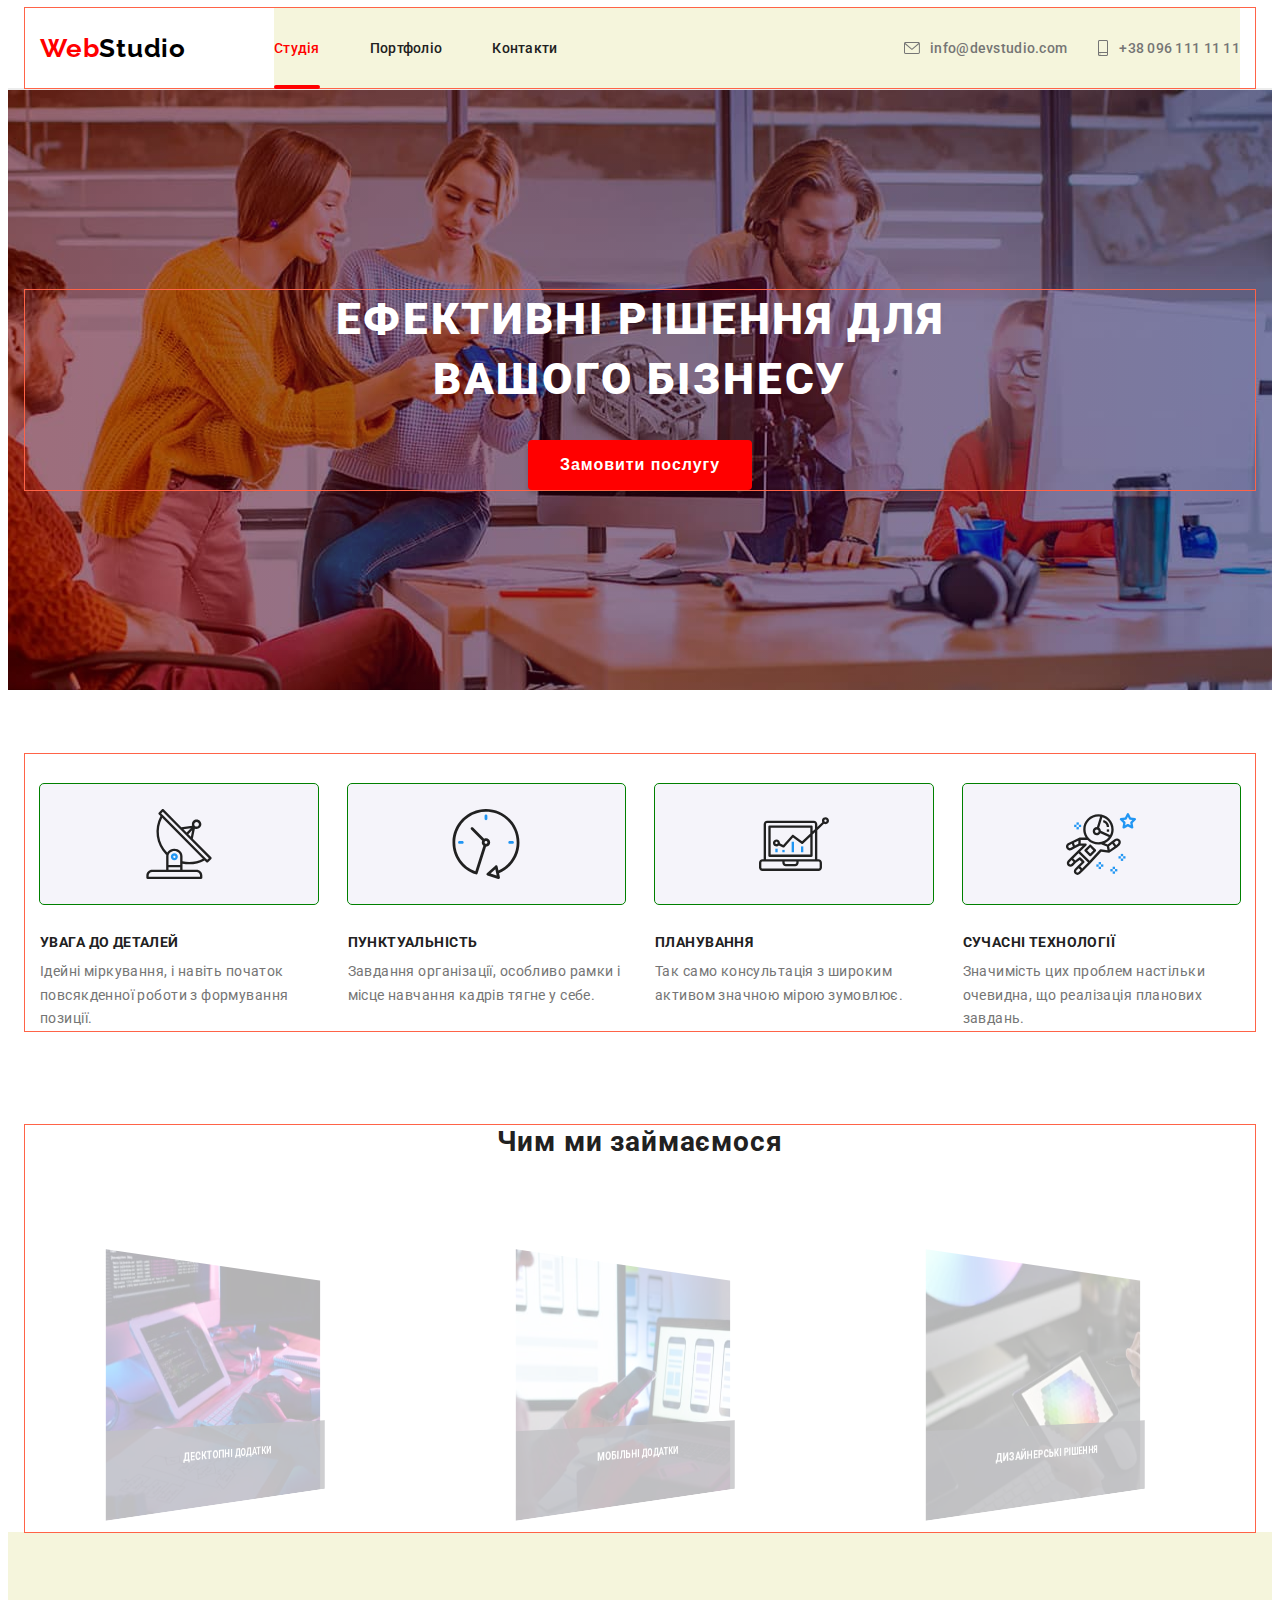
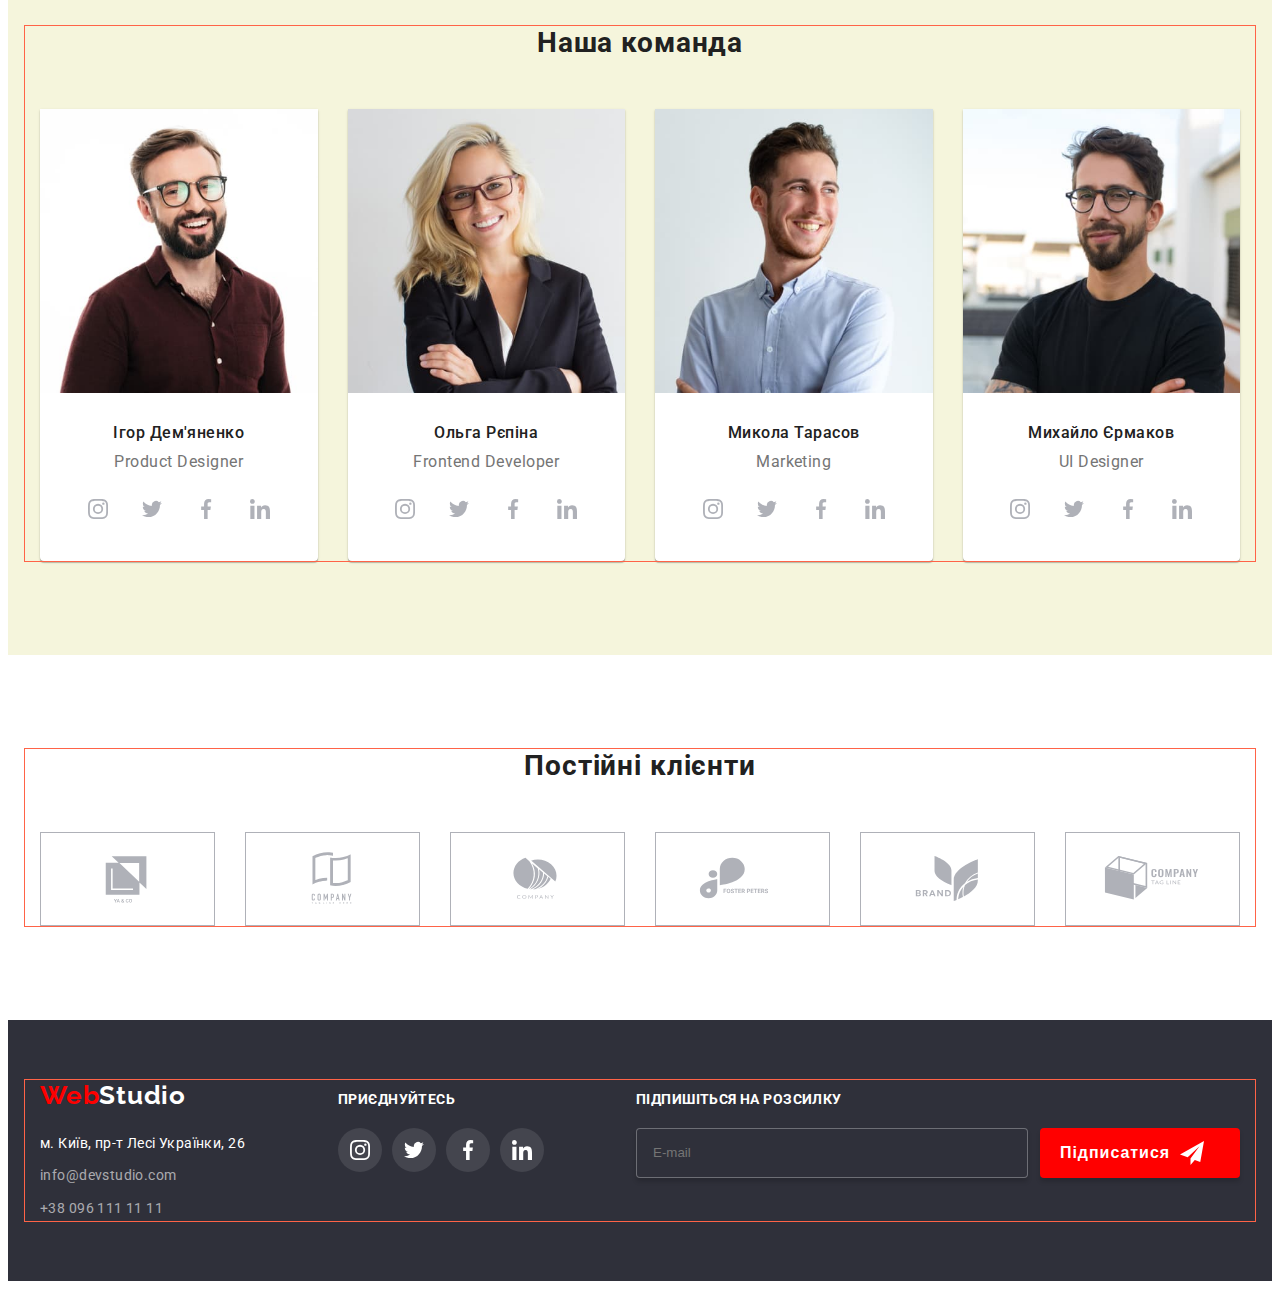
<file: index.html>
<!DOCTYPE html>
<html lang="en">
   <head>
      <meta charset="UTF-8" />
      <meta http-equiv="X-UA-Compatible" content="IE=edge" />

      <meta name="viewport" content="width=device-width, initial-scale=1.0" />

      <!-- <meta name="viewport" content="width=1600" /> -->

      <title>Studio-ADAPT-pict</title>

      <link rel="preconnect" href="https://fonts.googleapis.com" />
      <link rel="preconnect" href="https://fonts.gstatic.com" crossorigin />
      <link
         href="https://fonts.googleapis.com/css2?family=Raleway:wght@700&family=Roboto:wght@400;500;700;900&display=swap"
         rel="stylesheet"
      />

      <link
         rel="stylesheet"
         href="https://cdnjs.cloudflare.com/ajax/libs/modern-normalize/2.0.0/modern-normalize.min.css"
         integrity="sha512-4xo8blKMVCiXpTaLzQSLSw3KFOVPWhm/TRtuPVc4WG6kUgjH6J03IBuG7JZPkcWMxJ5huwaBpOpnwYElP/m6wg=="
         crossorigin="anonymous"
         referrerpolicy="no-referrer"
      />

      <link
         rel="stylesheet"
         href="https://cdnjs.cloudflare.com/ajax/libs/animate.css/4.1.1/animate.min.css"
      />

      <link rel="stylesheet" href="./css/main.min.css" />
   </head>
   <body>
      <!--==== HEADER ====-->
      <header class="header">
         <div class="header__wrapper container">
            <a class="logo header__logo" id="top" href="./index.html"
               >Web<span class="logo__part--dark">Studio</span>
            </a>

            <!-- === Кнопка мобильного меню -->
            <button
               class="menu-btn"
               aria-expanded="false"
               aria-controls="menu-container"
               data-menu-button
            >
               <svg width="40" height="40" aria-label="перемикач меню">
                  <use
                     class="icon-cross"
                     href="./images/mobile.svg#cross"
                  ></use>
                  <use class="icon-menu" href="./images/mobile.svg#menu"></use>
               </svg>
            </button>
            <!-- ===== -->
            <!-- === Мобильное меню === -->
            <div class="menu-container" id="menu-container" data-menu>
               <!--=== NAV =s==-->
               <nav class="main-nav">
                  <ul class="nav-list list">
                     <li class="nav-list__item">
                        <a class="nav-list__link current" href="./index.html"
                           >Студія</a
                        >
                     </li>
                     <li class="nav-list__item">
                        <a class="nav-list__link link" href="./portfolio.html"
                           >Портфоліо</a
                        >
                     </li>
                     <li class="nav-list__item">
                        <a class="nav-list__link link" href="#footer-contact"
                           >Контакти</a
                        >
                     </li>
                  </ul>
               </nav>
               <!-- nav-fin -->

               <!--== CONTACT ==-->
               <ul class="contact list">
                  <li class="contact__item">
                     <a class="contact__link" href="mailto:info@devstudio.com">
                        <svg class="contact__ico mail" width="16" height="12">
                           <use href="./images/symbol.svg#mail"></use>
                        </svg>
                        <span>info@devstudio.com</span>
                     </a>
                  </li>
                  <li class="contact__item">
                     <a
                        class="contact__link contact_tel"
                        href="tel:+380961111111"
                     >
                        <svg class="contact__ico phone" width="12" height="16">
                           <use href="./images/symbol.svg#phone"></use>
                        </svg>
                        <span> +38 096 111 11 11 </span>
                     </a>
                  </li>
               </ul>
               <!-- contact-fin -->
            </div>
         </div>
         <!-- ===== -->
      </header>
      <!-- header fin -->

      <!-- ===== MAIN ===== -->
      <main>
         <!-- ===== HERO ===== -->

         <section class="hero section">
            <div class="container">
               <h1 class="hero-title my-element">
                  Ефективні рішення для <br />
                  вашого бізнесу
               </h1>
               <button class="hero__btn btn" data-modal-open type="button">
                  Замовити послугу
               </button>
               <!--  -->
            </div>
         </section>

         <!--===== FEATURE- one =====-->
         <section class="feature section">
            <div class="container">
               <h2 class="featute-title title visually-hidden">Особливостi</h2>
               <ul class="feature__list feature-list">
                  <li class="feature__item">
                     <div class="feature__descr">
                        <h3 class="feature__subtitle title">
                           УВАГА ДО ДЕТАЛЕЙ
                        </h3>
                        <p class="feature__text">
                           Ідейні міркування, і навіть початок повсякденної
                           роботи з формування позиції.
                        </p>
                     </div>
                  </li>

                  <li class="feature__item">
                     <div class="feature__descr">
                        <h3 class="feature__subtitle title">ПУНКТУАЛЬНІСТЬ</h3>
                        <p class="feature__text">
                           Завдання організації, особливо рамки і місце навчання
                           кадрів тягне у себе.
                        </p>
                     </div>
                  </li>

                  <li class="feature__item">
                     <div class="feature__descr">
                        <h3 class="feature__subtitle title">ПЛАНУВАННЯ</h3>
                        <p class="feature__text">
                           Так само консультація з широким активом значною мірою
                           зумовлює.
                        </p>
                     </div>
                  </li>

                  <li class="feature__item">
                     <div class="feature__descr">
                        <h3 class="feature__subtitle title">
                           СУЧАСНІ ТЕХНОЛОГІЇ
                        </h3>
                        <p class="feature__text">
                           Значимість цих проблем настільки очевидна, що
                           реалізація планових завдань.
                        </p>
                     </div>
                  </li>
               </ul>
            </div>
         </section>
         <!-- feature-fin -->

         <!--===== WORKS =====-->
         <section class="works secti on no-padding">
            <div class="container">
               <h2 class="section-title title">Чим ми займаємося</h2>
               <ul class="works__list works-list list">
                  <li class="works-list__item">
                     <div class="works__thumb">
                        <picture></picture>
                        <img
                           src="./images/work01.jpg"
                           alt="людина набирає текст на клавіатурі"
                           width="370"
                           height="294"
                        />
                        <p class="works__txt">Десктопні додатки</p>
                     </div>
                  </li>

                  <li class="works-list__item">
                     <div class="works__thumb">
                        <img
                           src="./images/work02.jpg"
                           width="370"
                           height="294"
                           alt="людина зі смартфоном перед ноутбуком"
                        />
                        <p class="works__txt">Мобільні додатки</p>
                     </div>
                  </li>
                  <li class="works-list__item">
                     <div class="works__thumb">
                        <img
                           src="./images/work03.jpg"
                           alt="рука людини з колориметром для монітора"
                           width="370"
                           height="294"
                        />
                        <p class="works__txt">Дизайнерські рішення</p>
                     </div>
                  </li>
               </ul>
            </div>
         </section>
         <!-- works-fin -->

         <!--===== TEAM =====-->
         <section class="team section">
            <div class="container">
               <h2 class="section-title title">Наша команда</h2>
               <ul class="team__list team-list card-set">
                  <li class="team-list__item card-set__item">
                     <img
                        src="./images/members/memb1-mob.jpg"
                        width="450"
                        height="460"
                        alt="фото Ігор Дем'яненко"
                     />

                     <div class="team-list__dscr">
                        <h3 class="team-list__title title">Ігор Дем'яненко</h3>
                        <p class="team-list__txt" lang="en">Product Designer</p>

                        <div class="team-list__social-box">
                           <ul class="team-list__social social">
                              <li class="social__item">
                                 <a href="" class="social__link insta-link">
                                    <svg
                                       class="social__ico"
                                       width="20"
                                       height="20"
                                    >
                                       <use
                                          href="./images/symbol.svg#insta"
                                       ></use>
                                    </svg>
                                 </a>
                              </li>

                              <li class="social__item">
                                 <a href="" class="social__link twit-link link">
                                    <svg
                                       class="social__ico"
                                       width="20"
                                       height="20"
                                    >
                                       <use
                                          href="./images/symbol.svg#twitter"
                                       ></use>
                                    </svg>
                                 </a>
                              </li>

                              <li class="social__item">
                                 <a href="" class="social__link fb-link link">
                                    <svg
                                       class="social__ico"
                                       width="20"
                                       height="20"
                                    >
                                       <use
                                          href="./images/symbol.svg#facebook"
                                       ></use>
                                    </svg>
                                 </a>
                              </li>

                              <li class="social__item">
                                 <a href="" class="social__link in-link link">
                                    <svg
                                       class="social__ico"
                                       width="20"
                                       height="20"
                                    >
                                       <use
                                          href="./images/symbol.svg#linkedin"
                                       ></use>
                                    </svg>
                                 </a>
                              </li>
                           </ul>
                        </div>
                     </div>
                  </li>

                  <li class="team-list__item card-set__item">
                     <img
                        src="./images/members/memb2-mob.jpg"
                        width="450"
                        height="460"
                        alt="фото Ольга Рєпіна"
                     />
                     <div class="team-list__dscr">
                        <h3 class="team-list__title title">Ольга Рєпіна</h3>
                        <p class="team-list__txt" lang="en">
                           Frontend Developer
                        </p>

                        <div class="team-list__social-box">
                           <ul class="team-list__social social">
                              <li class="social__item">
                                 <a href="" class="social__link insta-link">
                                    <svg
                                       class="social__ico"
                                       width="20"
                                       height="20"
                                    >
                                       <use
                                          href="./images/symbol.svg#insta"
                                       ></use>
                                    </svg>
                                 </a>
                              </li>

                              <li class="social__item">
                                 <a href="" class="social__link twit-link link">
                                    <svg
                                       class="social__ico"
                                       width="20"
                                       height="20"
                                    >
                                       <use
                                          href="./images/symbol.svg#twitter"
                                       ></use>
                                    </svg>
                                 </a>
                              </li>

                              <li class="social__item">
                                 <a href="" class="social__link fb-link link">
                                    <svg
                                       class="social__ico"
                                       width="20"
                                       height="20"
                                    >
                                       <use
                                          href="./images/symbol.svg#facebook"
                                       ></use>
                                    </svg>
                                 </a>
                              </li>

                              <li class="social__item">
                                 <a href="" class="social__link in-link link">
                                    <svg
                                       class="social__ico"
                                       width="20"
                                       height="20"
                                    >
                                       <use
                                          href="./images/symbol.svg#linkedin"
                                       ></use>
                                    </svg>
                                 </a>
                              </li>
                           </ul>
                        </div>
                     </div>
                  </li>

                  <li class="team-list__item card-set__item">
                     <img
                        src="./images/members/memb3-mob.jpg"
                        width="450"
                        height="460"
                        alt="фото Микола Тарасов"
                     />

                     <div class="team-list__dscr">
                        <h3 class="team-list__title title">Микола Тарасов</h3>
                        <p class="team-list__txt" lang="en">Marketing</p>

                        <div class="team-list__social-box">
                           <ul class="team-list__social social">
                              <li class="social__item">
                                 <a href="" class="social__link insta-link">
                                    <svg
                                       class="social__ico"
                                       width="20"
                                       height="20"
                                    >
                                       <use
                                          href="./images/symbol.svg#insta"
                                       ></use>
                                    </svg>
                                 </a>
                              </li>

                              <li class="social__item">
                                 <a href="" class="social__link twit-link link">
                                    <svg
                                       class="social__ico"
                                       width="20"
                                       height="20"
                                    >
                                       <use
                                          href="./images/symbol.svg#twitter"
                                       ></use>
                                    </svg>
                                 </a>
                              </li>

                              <li class="social__item">
                                 <a href="" class="social__link fb-link link">
                                    <svg
                                       class="social__ico"
                                       width="20"
                                       height="20"
                                    >
                                       <use
                                          href="./images/symbol.svg#facebook"
                                       ></use>
                                    </svg>
                                 </a>
                              </li>

                              <li class="social__item">
                                 <a href="" class="social__link in-link link">
                                    <svg
                                       class="social__ico"
                                       width="20"
                                       height="20"
                                    >
                                       <use
                                          href="./images/symbol.svg#linkedin"
                                       ></use>
                                    </svg>
                                 </a>
                              </li>
                           </ul>
                        </div>
                     </div>
                  </li>

                  <li class="team-list__item card-set__item">
                     <img
                        srcset="
                           ./images/members/memb4-mob.jpg    1x,
                           ./images/members/memb4-mob@2x.jpg 2x
                        "
                        src="./images/members/memb4-mob.jpg"
                        width="450"
                        height="460"
                        alt="фото Михайло Єрмаков"
                     />

                     <div class="team-list__dscr">
                        <h3 class="team-list__title title">Михайло Єрмаков</h3>
                        <p class="team-list__txt" lang="en">UI Designer</p>

                        <div class="team-list__social-box">
                           <ul class="team-list__social social">
                              <li class="social__item">
                                 <a href="" class="social__link insta-link">
                                    <svg
                                       class="social__ico"
                                       width="20"
                                       height="20"
                                    >
                                       <use
                                          href="./images/symbol.svg#insta"
                                       ></use>
                                    </svg>
                                 </a>
                              </li>

                              <li class="social__item">
                                 <a href="" class="social__link twit-link link">
                                    <svg
                                       class="social__ico"
                                       width="20"
                                       height="20"
                                    >
                                       <use
                                          href="./images/symbol.svg#twitter"
                                       ></use>
                                    </svg>
                                 </a>
                              </li>

                              <li class="social__item">
                                 <a href="" class="social__link fb-link link">
                                    <svg
                                       class="social__ico"
                                       width="20"
                                       height="20"
                                    >
                                       <use
                                          href="./images/symbol.svg#facebook"
                                       ></use>
                                    </svg>
                                 </a>
                              </li>

                              <li class="social__item">
                                 <a href="" class="social__link in-link link">
                                    <svg
                                       class="social__ico"
                                       width="20"
                                       height="20"
                                    >
                                       <use
                                          href="./images/symbol.svg#linkedin"
                                       ></use>
                                    </svg>
                                 </a>
                              </li>
                           </ul>
                        </div>
                     </div>
                  </li>
               </ul>
            </div>
         </section>
         <!-- team-fin -->

         <!-- ===== CLIENTS ===== -->

         <section class="clients section">
            <div class="container">
               <h2 class="section-title title">Постійні клієнти</h2>
               <ul class="clients__list card-set client-list list">
                  <li class="clients__item card-set__item client-list__item">
                     <a class="clients-list__link clients__link" href="">
                        <svg class="clients__ico" width="106" height="60">
                           <use href="./images/symbol.svg#client-1"></use>
                        </svg>
                     </a>
                  </li>

                  <li class="clients__item card-set__item client-list__item">
                     <a class="clients-list__link clients__link" href="">
                        <svg class="clients__ico" width="106" height="60">
                           <use href="./images/symbol.svg#client-2"></use>
                        </svg>
                     </a>
                  </li>

                  <li class="clients__item card-set__item client-list__item">
                     <a class="clients-list__link clients__link" href="">
                        <svg class="clients__ico" width="106" height="60">
                           <use href="./images/symbol.svg#client-3"></use>
                        </svg>
                     </a>
                  </li>

                  <li class="clients__item card-set__item client-list__item">
                     <a class="clients-list__link clients__link" href="">
                        <svg class="clients__ico" width="106" height="60">
                           <use href="./images/symbol.svg#client-4"></use>
                        </svg>
                     </a>
                  </li>

                  <li class="clients__item card-set__item client-list__item">
                     <a class="clients-list__link clients__link" href="">
                        <svg class="clients__ico" width="106" height="60">
                           <use href="./images/symbol.svg#client-5"></use>
                        </svg>
                     </a>
                  </li>

                  <li class="clients__item card-set__item client-list__item">
                     <a class="clients-list__link clients__link" href="">
                        <svg class="clients__ico" width="106" height="60">
                           <use href="./images/symbol.svg#client-6"></use>
                        </svg>
                     </a>
                  </li>
               </ul>
            </div>
         </section>

         <!-- clients-fin -->
      </main>

      <!-- ======= FOOTER ======= -->
      <footer class="footer">
         <div class="container footer__container">
            <div class="footer__wrapper">
               <!--  -->
               <div class="footer-box footer__item">
                  <a class="logo footer__logo" href="#top">
                     Web<span class="logo__part--light">Studio</span>
                  </a>

                  <!-- === ADDRES-FOOTER === -->

                  <address class="footer__address address" id="footer-contact">
                     <ul class="address__list">
                        <li class="address__item">
                           <a
                              class="address__link map"
                              href="https://goo.gl/maps/ic5BbQwKgorMATyc7"
                              target="_blank"
                              rel="noopener noreferrer nofollow"
                           >
                              м. Київ, пр-т Лесі Українки, 26
                           </a>
                        </li>
                        <li class="address__item">
                           <a
                              class="address__link link"
                              href="mailto:info@devstudio.com"
                           >
                              info@devstudio.com
                           </a>
                        </li>
                        <li class="address__item">
                           <a
                              class="address__link link"
                              href="tel:+380961111111"
                           >
                              +38 096 111 11 11
                           </a>
                        </li>
                     </ul>
                  </address>

                  <!-- ===== FOOTER-SOCIAL ===== -->
               </div>
               <div class="footer-box-social footer__item">
                  <strong class="footer__title title">приєднуйтесь</strong>

                  <div class="footer__social-box">
                     <ul class="social social--dark">
                        <li class="social__item">
                           <a href="" class="social__link insta-link">
                              <svg class="social__ico" width="20" height="20">
                                 <use href="./images/symbol.svg#insta"></use>
                              </svg>
                           </a>
                        </li>

                        <li class="social__item">
                           <a href="" class="social__link twit-link link">
                              <svg class="social__ico" width="20" height="20">
                                 <use href="./images/symbol.svg#twitter"></use>
                              </svg>
                           </a>
                        </li>

                        <li class="social__item">
                           <a href="" class="social__link fb-link link">
                              <svg class="social__ico" width="20" height="20">
                                 <use href="./images/symbol.svg#facebook"></use>
                              </svg>
                           </a>
                        </li>

                        <li class="social__item">
                           <a href="" class="social__link in-link link">
                              <svg class="social__ico" width="20" height="20">
                                 <use href="./images/symbol.svg#linkedin"></use>
                              </svg>
                           </a>
                        </li>
                     </ul>
                  </div>
               </div>
            </div>
            <!-- ===== Subscribe ===== -->
            <div class="footer__subscribe subscribe footer__item">
               <strong class="footer__title title"
                  >Підпишіться на розсилку</strong
               >
               <form class="footer__form" action="#">
                  <input
                     class="subscribe__input"
                     type="email"
                     name="subscribe-mail"
                     placeholder="E-mail"
                  />
                  <button
                     class="subscribe__btn subscribe__item btn"
                     type="submit"
                  >
                     Підписатися
                     <svg class="subscribe__icon" width="24" height="24">
                        <use
                           href="./images/icons-sec-vsc.svg#footer-send"
                        ></use>
                     </svg>
                  </button>
               </form>
            </div>
         </div>
      </footer>

      <!-- ===== MODAL ===== -->

      <!-- <div class="backdrop" data-modal> -->
      <div class="backdrop is-hidden" data-modal>
         <div class="modal">
            <!-- FORM-TITLE -->
            <!-- ===== FORM-section ===== -->
            <form action="#" class="modal__form form" autocomplete="off">
               <b class="form__title title">
                  Залиште свої дані, ми вам передзвонимо
               </b>
               <!-- ==== NAME ===== -->
               <div class="form__field">
                  <label for="" class="form__label">
                     <input
                        class="form__input"
                        type="text"
                        name="name"
                        id="name"
                        placeholder=" "
                     />
                     <svg class="form__ico" width="18" height="18">
                        <use href="./images/symbol.svg#form-person"></use>
                     </svg>
                     <span class="field__ico ico-box"> </span>
                     <span class="field__name name">Ім'я</span></label
                  >
               </div>

               <!-- ==== tel ===== -->
               <div class="form__field">
                  <label for="" class="form__label">
                     <input
                        class="form__input"
                        type="tel"
                        name="tel"
                        placeholder=" "
                     />
                     <svg class="form__ico" width="18" height="18">
                        <use href="./images/symbol.svg#form-phone"></use>
                     </svg>
                     <span class="field__ico ico-box"> </span>
                     <span class="field__name">Телефон</span></label
                  >
               </div>

               <!-- ==== mail ===== -->
               <div class="form__field">
                  <label for="" class="form__label">
                     <input
                        class="form__input"
                        type="email"
                        name="email"
                        placeholder=" "
                     />
                     <svg class="form__ico" width="18" height="18">
                        <use href="./images/symbol.svg#form-email"></use>
                     </svg>
                     <span class="field__ico ico-box"> </span>
                     <span class="field__name">Пошта</span></label
                  >
               </div>

               <!-- ====== comment ===== -->
               <div class="form__field comment">
                  <label for="" class="form__label comment__label">
                     <textarea
                        class="form__input form__comment"
                        name="comment"
                        placeholder=" "
                     ></textarea>
                     <span class="field__name comment__name">Коментар</span>
                  </label>
               </div>

               <!-- ======= -->

               <!-- ===== CHECKBOX =====  -->
               <div class="form__check check">
                  <label class="check__label agree">
                     <input
                        class="check__input visually-hidden"
                        type="checkbox"
                        name="agree"
                        id="agree"
                     />

                     <span class="check__svg"> </span
                     ><span class="check__txt">
                        Погоджуюся з розсилкою та приймаю&nbsp<span
                           ><a class="check__link" href="#"
                              >Умови договору</a
                           ></span
                        ></span
                     >
                  </label>
               </div>

               <!-- ===== BUTTON SUBMIT ====== -->
               <button type="submit" class="form__btn btn">Відправити</button>

               <!-- ===================== -->
            </form>

            <!-- ===== BUTTON-CLOSE ===== -->
            <button class="modal__btn close" type="button" data-modal-close>
               <svg class="close__ico" width="11" height="11">
                  <use href="./images/symbol.svg#close"></use>
               </svg>
            </button>
            <!-- ====== -->
         </div>
      </div>

      <!-- ===== JS ===== -->
      <script src="./js/modal.js"></script>
      <script src="./js/menu.js"></script>

      <!--  -->
   </body>
</html>
</file>
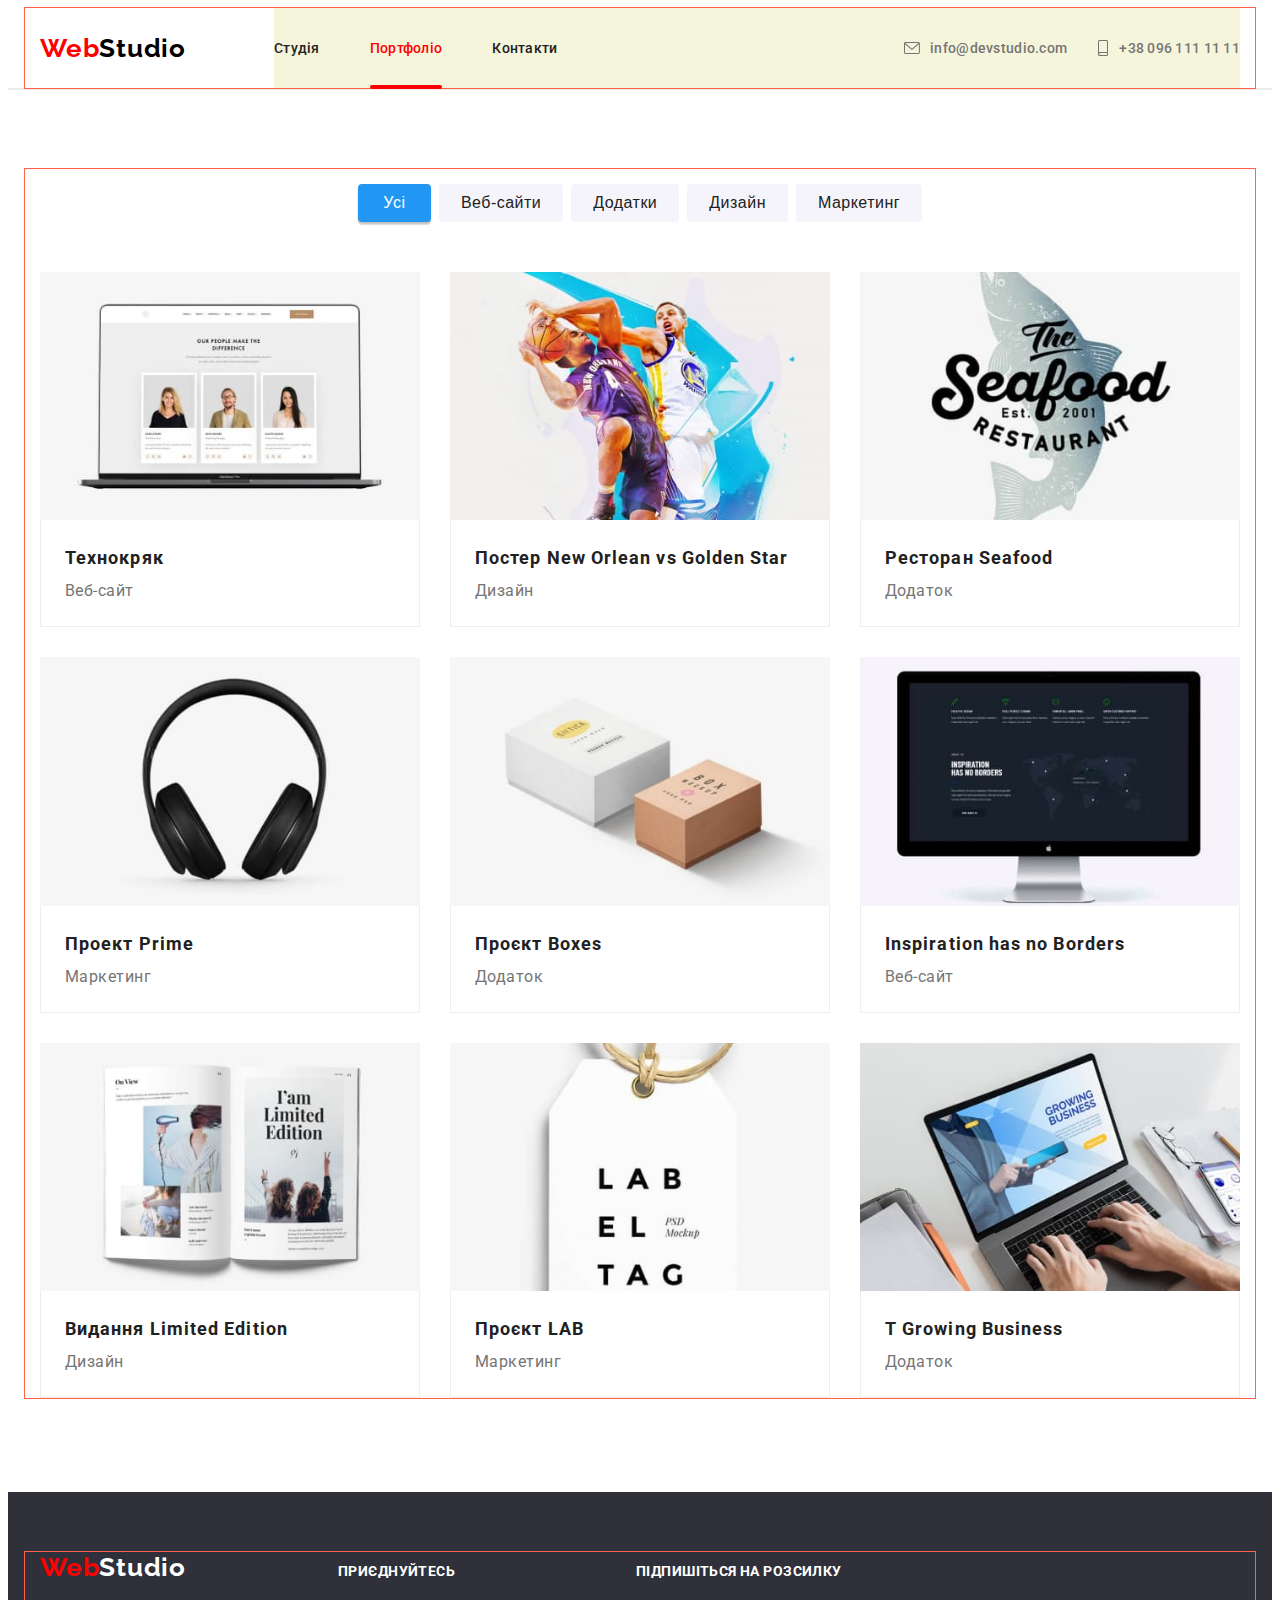
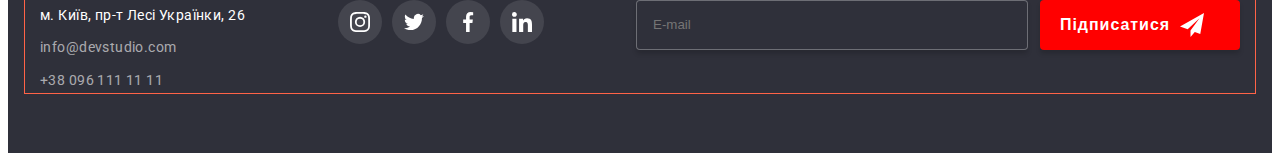
<file: portfolio.html>
<!DOCTYPE html>
<html lang="en">
   <head>
      <meta charset="UTF-8" />
      <meta name="viewport" content="width=device-width, initial-scale=1.0" />
      <title>Portfolio-ADASPTIV-pict</title>

      <link rel="preconnect" href="https://fonts.googleapis.com" />
      <link rel="preconnect" href="https://fonts.gstatic.com" crossorigin />
      <link
         href="https://fonts.googleapis.com/css2?family=Raleway:wght@700&family=Roboto:wght@400;500;700;900&display=swap"
         rel="stylesheet"
      />

      <link
         rel="stylesheet"
         href="https://cdnjs.cloudflare.com/ajax/libs/modern-normalize/2.0.0/modern-normalize.min.css"
         integrity="sha512-4xo8blKMVCiXpTaLzQSLSw3KFOVPWhm/TRtuPVc4WG6kUgjH6J03IBuG7JZPkcWMxJ5huwaBpOpnwYElP/m6wg=="
         crossorigin="anonymous"
         referrerpolicy="no-referrer"
      />

      <link
         rel="stylesheet"
         href="https://cdnjs.cloudflare.com/ajax/libs/animate.css/4.1.1/animate.min.css"
      />

      <link rel="stylesheet" href="./css/portfolio.min.css" />
   </head>
   <body>
      <!-- ===== HEADER ===== -->
      <header class="header">
         <div class="header__wrapper container">
            <a class="logo header__logo" id="top" href="./index.html"
               >Web<span class="logo__part--dark">Studio</span>
            </a>

            <!-- === Кнопка мобильного меню -->
            <button
               class="menu-btn"
               aria-expanded="false"
               aria-controls="menu-container"
               data-menu-button
            >
               <svg width="40" height="40" aria-label="перемикач меню">
                  <use
                     class="icon-cross"
                     href="./images/mobile.svg#cross"
                  ></use>
                  <use class="icon-menu" href="./images/mobile.svg#menu"></use>
               </svg>
            </button>
            <!-- ===== -->
            <!-- === Мобильное меню === -->
            <div class="menu-container" id="menu-container" data-menu>
               <!--=== NAV =s==-->
               <nav class="main-nav">
                  <ul class="nav-list list">
                     <li class="nav-list__item">
                        <a class="nav-list__link" href="./index.html">Студія</a>
                     </li>
                     <li class="nav-list__item">
                        <a
                           class="nav-list__link link current"
                           href="./portfolio.html"
                           >Портфоліо</a
                        >
                     </li>
                     <li class="nav-list__item">
                        <a class="nav-list__link link" href="#footer-contact"
                           >Контакти</a
                        >
                     </li>
                  </ul>
               </nav>
               <!-- nav-fin -->

               <!--== CONTACT ==-->
               <ul class="contact list">
                  <li class="contact__item">
                     <a class="contact__link" href="mailto:info@devstudio.com">
                        <svg class="contact__ico mail" width="16" height="12">
                           <use href="./images/symbol.svg#mail"></use>
                        </svg>
                        <span>info@devstudio.com</span>
                     </a>
                  </li>
                  <li class="contact__item">
                     <a
                        class="contact__link contact_tel"
                        href="tel:+380961111111"
                     >
                        <svg class="contact__ico phone" width="12" height="16">
                           <use href="./images/symbol.svg#phone"></use>
                        </svg>
                        <span> +38 096 111 11 11 </span>
                     </a>
                  </li>
               </ul>
               <!-- contact-fin -->
            </div>
         </div>
         <!-- ===== -->
      </header>
      <!-- ===== HEADER FIN ===== -->
   </body>
   <main>
      <!-- ===== portfolio ===== -->
      <section class="section portfolio">
         <div class="container">
            <h1 class="visually-hidden">Портфоліо</h1>

            <!-- === PART BTN-FILTERS === -->
            <ul class="portfolio__filter filter">
               <li class="filter__item">
                  <button class="filter__btn btn active" type="button">
                     Усі
                  </button>
               </li>

               <li class="filter__item">
                  <button class="filter__btn btn" type="button">
                     Веб-сайти
                  </button>
               </li>

               <li class="filter__item">
                  <button class="filter__btn btn" type="button">Додатки</button>
               </li>

               <li class="filter__item">
                  <button class="filter__btn btn" type="button">Дизайн</button>
               </li>

               <li class="filter__item">
                  <button class="filter__btn btn" type="button">
                     Маркетинг
                  </button>
               </li>
            </ul>
            <!-- === BTN-FILTERS fin === -->

            <!-- ==== EXAMPLES ==== -->
            <ul class="examples portfolio__list card-set">
               <!-- === Технокряк === -->

               <li class="examples__item semple card-set__item">
                  <a class="examples__link scene" href="">
                     <div class="examples__decor">
                        <div class="examples__thumb flip--front">
                           <img
                              src="./images/examplMob-01.jpg"
                              width="450"
                              height="294"
                              alt="ноутбук з зображенням сторінки сайту на моніторі"
                           />

                           <div class="examples__banner flip--back">
                              <p class="examples__txt scale-txt">
                                 Ресурс пропонує комплексні пропозиції з різним
                                 рівнем функціоналу та сервісів. Все це
                                 дозволить відвідувачу отримати вичерпні
                                 відомості про компанію чи приватну особу.
                              </p>
                           </div>
                        </div>
                     </div>
                     <div class="examples__dscr">
                        <h3 class="examples__title title">Технокряк</h3>
                        <p class="examples__name">Веб-сайт</p>
                     </div>
                  </a>
               </li>
               <!-- === -->

               <!-- === NEW-ORLEAN === -->
               <li class="examples__item card-set__item">
                  <a class="examples__link scene" href="">
                     <div class="examples__decor">
                        <div class="examples__thumb flip--front">
                           <img
                              src="./images/examplMob-02.jpg"
                              width="450"
                              height="294"
                              alt="два баскетболісти з м'ячем"
                           />
                           <div class="examples__banner flip--back">
                              <p class="examples__txt scale-txt">
                                 Ресурс пропонує комплексні пропозиції з різним
                                 рівнем функціоналу та сервісів. Все це
                                 дозволить відвідувачу отримати вичерпні
                                 відомості про компанію чи приватну особу.
                              </p>
                           </div>
                        </div>
                     </div>

                     <div class="examples__dscr">
                        <h3 class="examples__title title">
                           Постер
                           <span lang="en">New Orlean vs Golden Star</span>
                        </h3>
                        <p class="examples__name">Дизайн</p>
                     </div>
                  </a>
               </li>
               <!-- === -->

               <!--  === Seafood === -->
               <li class="examples__item card-set__item">
                  <a class="examples__link scene" href="">
                     <div class="examples__decor">
                        <div class="examples__thumb flip--front">
                           <img
                              src="./images/examplMob-03.jpg"
                              width="450"
                              height="294"
                              alt="стилізоване зображення риби з написом"
                           />
                           <div class="examples__banner flip--back">
                              <p class="examples__txt">
                                 Ресурс пропонує комплексні пропозиції з різним
                                 рівнем функціоналу та сервісів. Все це
                                 дозволить відвідувачу отримати вичерпні
                                 відомості про компанію чи приватну особу.
                              </p>
                           </div>
                        </div>
                     </div>

                     <div class="examples__dscr">
                        <h3 class="examples__title title">
                           Ресторан <span lang="en">Seafood</span>
                        </h3>
                        <p class="examples__name">Додаток</p>
                     </div>
                  </a>
               </li>
               <!-- === -->

               <!-- === Prime === -->
               <li class="examples__item card-set__item">
                  <a class="examples__link scene" href="">
                     <div class="examples__decor">
                        <div class="examples__thumb flip--front">
                           <img
                              src="./images/examplMob-04.jpg"
                              width="450"
                              height="294"
                              alt="зображення навушників"
                           />
                           <div class="examples__banner flip--back">
                              <p class="examples__txt scale-txt">
                                 Ресурс пропонує комплексні пропозиції з різним
                                 рівнем функціоналу та сервісів. Все це
                                 дозволить відвідувачу отримати вичерпні
                                 відомості про компанію чи приватну особу.
                              </p>
                           </div>
                        </div>
                     </div>

                     <div class="examples__dscr">
                        <h3 class="examples__title title">
                           Проeкт <span lang="en">Prime</span>
                        </h3>
                        <p class="examples__name">Маркетинг</p>
                     </div>
                  </a>
               </li>
               <!-- === -->

               <!-- === Boxes === -->
               <li class="examples__item card-set__item">
                  <a class="examples__link scene" href="">
                     <div class="examples__decor">
                        <div class="examples__thumb flip--front">
                           <img
                              src="./images/examplMob-05.jpg"
                              width="450"
                              height="294"
                              alt="зображення двох коробок для пакування"
                           />
                           <div class="examples__banner flip--back">
                              <p class="examples__txt scale-txt">
                                 Ресурс пропонує комплексні пропозиції з різним
                                 рівнем функціоналу та сервісів. Все це
                                 дозволить відвідувачу отримати вичерпні
                                 відомості про компанію чи приватну особу.
                              </p>
                           </div>
                        </div>
                     </div>

                     <div class="examples__dscr">
                        <h3 class="examples__title title">
                           Проєкт <span lang="en">Boxes</span>
                        </h3>
                        <p class="examples__name">Додаток</p>
                     </div>
                  </a>
               </li>
               <!--  === -->

               <!-- === Inspiration has no Borders === -->
               <li class="examples__item card-set__item">
                  <a class="examples__link scene" href="">
                     <div class="examples__decor">
                        <div class="examples__thumb flip--front">
                           <img
                              src="./images/examplMob-06.jpg"
                              width="450"
                              height="294"
                              alt="монітор з зображенням сторінки сайту"
                           />
                           <div class="examples__banner flip--back">
                              <p class="examples__txt scale-txt">
                                 Ресурс пропонує комплексні пропозиції з різним
                                 рівнем функціоналу та сервісів. Все це
                                 дозволить відвідувачу отримати вичерпні
                                 відомості про компанію чи приватну особу.
                              </p>
                           </div>
                        </div>
                     </div>

                     <div class="examples__dscr">
                        <h3 class="examples__title title">
                           <span lang="en">Inspiration has no Borders</span>
                        </h3>
                        <p class="examples__name">Веб-сайт</p>
                     </div>
                  </a>
               </li>
               <!-- === -->

               <!-- === Limited Edition === -->
               <li class="examples__item card-set__item">
                  <a class="examples__link scene" href="">
                     <div class="examples__decor">
                        <div class="examples__thumb flip--front">
                           <img
                              src="./images/examplMob-07.jpg"
                              width="450"
                              height="294"
                              alt="зображення розвороту журналу з картинками"
                           />
                           <div class="examples__banner flip--back">
                              <p class="examples__txt scale-txt">
                                 Ресурс пропонує комплексні пропозиції з різним
                                 рівнем функціоналу та сервісів. Все це
                                 дозволить відвідувачу отримати вичерпні
                                 відомості про компанію чи приватну особу.
                              </p>
                           </div>
                        </div>
                     </div>

                     <div class="examples__dscr">
                        <h3 class="examples__title title">
                           Видання <span lang="en">Limited Edition</span>
                        </h3>
                        <p class="examples__name">Дизайн</p>
                     </div>
                  </a>
               </li>
               <!--  -->

               <!-- === LAB === -->
               <li class="examples__item card-set__item">
                  <a class="examples__link scene" href="">
                     <div class="examples__decor">
                        <div class="examples__thumb">
                           <img
                              src="./images/examplMob-08.jpg"
                              width="450"
                              height="294"
                              alt="зображення бірки з написом"
                           />
                           <div class="examples__banner flip--back">
                              <p class="examples__txt scale-txt">
                                 Ресурс пропонує комплексні пропозиції з різним
                                 рівнем функціоналу та сервісів. Все це
                                 дозволить відвідувачу отримати вичерпні
                                 відомості про компанію чи приватну особу.
                              </p>
                           </div>
                        </div>
                     </div>

                     <div class="examples__dscr">
                        <h3 class="examples__title title">
                           Проєкт <span lang="en">LAB</span>
                        </h3>
                        <p class="examples__name">Маркетинг</p>
                     </div>
                  </a>
               </li>
               <!-- === -->

               <!-- === Growing Business === -->
               <li class="examples__item card-set__item">
                  <a class="examples__link scene" href="">
                     <div class="examples__decor">
                        <div class="examples__thumb">
                           <img
                              src="./images/examplMob-09.jpg"
                              width="450"
                              height="294"
                              alt="руки людини набирають текст на клавіатурі ноутбука"
                           />
                           <div class="examples__banner flip--back">
                              <p class="examples__txt scale-txt">
                                 Ресурс пропонує комплексні пропозиції з різним
                                 рівнем функціоналу та сервісів. Все це
                                 дозволить відвідувачу отримати вичерпні
                                 відомості про компанію чи приватну особу.
                              </p>
                           </div>
                        </div>
                     </div>

                     <div class="examples__dscr">
                        <h3 class="examples__title title">
                           Т Growing Business
                        </h3>
                        <p class="examples__name">Додаток</p>
                     </div>
                  </a>
               </li>
               <!-- === -->
            </ul>
         </div>
      </section>
   </main>

   <footer class="footer">
      <div class="container footer__container">
         <div class="footer__wrapper">
            <!--  -->
            <div class="footer-box footer__item">
               <a class="logo footer__logo" href="#top">
                  Web<span class="logo__part--light">Studio</span>
               </a>

               <!-- === ADDRES-FOOTER === -->

               <address class="footer__address address" id="footer-contact">
                  <ul class="address__list">
                     <li class="address__item">
                        <a
                           class="address__link map"
                           href="https://goo.gl/maps/ic5BbQwKgorMATyc7"
                           target="_blank"
                           rel="noopener noreferrer nofollow"
                        >
                           м. Київ, пр-т Лесі Українки, 26
                        </a>
                     </li>
                     <li class="address__item">
                        <a
                           class="address__link link"
                           href="mailto:info@devstudio.com"
                        >
                           info@devstudio.com
                        </a>
                     </li>
                     <li class="address__item">
                        <a class="address__link link" href="tel:+380961111111">
                           +38 096 111 11 11
                        </a>
                     </li>
                  </ul>
               </address>

               <!-- ===== FOOTER-SOCIAL ===== -->
            </div>
            <div class="footer-box-social footer__item">
               <strong class="footer__title title">приєднуйтесь</strong>

               <div class="footer__social-box">
                  <ul class="social social--dark">
                     <li class="social__item">
                        <a href="" class="social__link insta-link">
                           <svg class="social__ico" width="20" height="20">
                              <use href="./images/symbol.svg#insta"></use>
                           </svg>
                        </a>
                     </li>

                     <li class="social__item">
                        <a href="" class="social__link twit-link link">
                           <svg class="social__ico" width="20" height="20">
                              <use href="./images/symbol.svg#twitter"></use>
                           </svg>
                        </a>
                     </li>

                     <li class="social__item">
                        <a href="" class="social__link fb-link link">
                           <svg class="social__ico" width="20" height="20">
                              <use href="./images/symbol.svg#facebook"></use>
                           </svg>
                        </a>
                     </li>

                     <li class="social__item">
                        <a href="" class="social__link in-link link">
                           <svg class="social__ico" width="20" height="20">
                              <use href="./images/symbol.svg#linkedin"></use>
                           </svg>
                        </a>
                     </li>
                  </ul>
               </div>
            </div>
         </div>
         <!-- ===== Subscribe ===== -->
         <div class="footer__subscribe subscribe footer__item">
            <strong class="footer__title title">Підпишіться на розсилку</strong>
            <form class="footer__form" action="#">
               <input
                  class="subscribe__input"
                  type="email"
                  name="subscribe-mail"
                  placeholder="E-mail"
               />
               <button class="subscribe__btn subscribe__item btn" type="submit">
                  Підписатися
                  <svg class="subscribe__icon" width="24" height="24">
                     <use href="./images/icons-sec-vsc.svg#footer-send"></use>
                  </svg>
               </button>
            </form>
         </div>
      </div>
   </footer>

   <script src="./js/menu.js"></script>
</html>
</file>
<file: css/main.min.css>
p,h1,h2,h3,h4,h5,h6{margin:0;padding:0}ul,ol{list-style:none;margin:0;padding:0}a{color:inherit;text-decoration:none}img{display:block;max-width:100%;height:auto}input{padding:0}button{border:1px solid rgba(0,0,0,0);border:none}.textStyle{font-family:var(--secondary-font);font-weight:500;font-size:42px;line-height:1.2;letter-spacing:.05em;text-transform:capitalize;color:var(--text-primary)}.textStyle{font-family:var(--secondary-font);font-weight:500;font-size:42px;line-height:1.2;letter-spacing:.05em;text-transform:capitalize;color:var(--text-primary)}:root{--color-accent: red;--color-txt-main: #757575;--color-txt-second: #212121;--color-txt-white: #ffffff;--color-title: #212121;--color-logo-dark: #000000;--color-logo-white: #ffffff;--color-link-header: #757575;--social-color: #afb1b8;--social-color-dark: rgba(255, 255, 255, 0.1);--client-color: #afb1b8;--color-txt-addres: rgba(255, 255, 255, 0.6);--bg-main-color: #ffffff;--bg-second-color: #f5f4fa;--bg-hero-color: #c;--bg-footer-color: #2f303a;--bg-modal: #ffffff;--bg-backdrop: rgba(0, 0, 0, 0.2);--placeholder-color: rgba(117, 117, 117, 0.5);--border-input: rgba(33, 33, 33, 0.2);--btn-active-color: teal;--btn-overlay-color: rgba(33, 150, 243, 0.9);--btn-close-border-color: rgba(0, 0, 0, 0.1);--btn-close-ico-color: #000000;--btn-filter-bg: #f5f4fa;--cubic-function: cubic-bezier(0.4, 0, 0.2, 1);--transTemp: 2500ms var(--cubic-function);--card-item: 1}.visually-hidden{position:absolute;width:1px;height:1px;margin:-1px;border:0;padding:0;clip:rect(0 0 0 0);overflow:hidden}body{min-width:240px;color:var(--color-txt-main);background-color:var(--bg-main-color);font-family:"Roboto",sans-serif;font-weight:400;font-size:14px;line-height:1.7;letter-spacing:.42px}body.modal-open{overflow:hidden}.section{padding-top:60px;padding-bottom:60px}@media screen and (min-width: 1200px){.section{padding-top:94px;padding-bottom:94px}}.no-padding{padding-top:0}.container{width:100%;padding-left:15px;padding-right:15px;margin-left:auto;margin-right:auto}@media screen and (min-width: 480px){.container{width:480px;outline:1px solid green}}@media screen and (min-width: 768px){.container{width:768px;outline:1px solid blue}}@media screen and (min-width: 1200px){.container{width:1200px;outline:1px solid tomato}}.btn{display:inline-block;font-size:16px;font-weight:700;letter-spacing:.96px;line-height:1.88;color:var(--color-txt-white);background-color:var(--color-accent);border-radius:4px;-webkit-box-shadow:0px 4px 4px 0px rgba(0,0,0,.15);box-shadow:0px 4px 4px 0px rgba(0,0,0,.15);-webkit-transition:background-color var(--transTemp);transition:background-color var(--transTemp);cursor:pointer}.btn:focus,.btn:hover{background-color:var(--btn-active-color)}.title{font-weight:700;color:var(--color-txt-second)}.section-title{margin-bottom:30px;text-align:center;font-size:28px;line-height:normal;letter-spacing:.84px}@media screen and (min-width: 1200px){.section-title{margin-bottom:50px}}.logo{display:inline-block;font-family:"Raleway";font-weight:700;font-size:24px;line-height:1.16;letter-spacing:.72px;color:var(--color-accent)}@media screen and (min-width: 1200px){.logo{font-size:26px;line-height:1.19;letter-spacing:.78px}}.logo__part--dark{color:var(--color-logo-dark)}.logo__part--light{color:var(--color-logo-white)}.card-set{display:-webkit-box;display:-ms-flexbox;display:flex;-ms-flex-wrap:wrap;flex-wrap:wrap;margin-top:-30px;margin-left:-30px}.card-set__item{-ms-flex-preferred-size:calc(100%/var(--card-item) - 30px);flex-basis:calc(100%/var(--card-item) - 30px);margin-left:30px;margin-top:30px}.social{display:-webkit-box;display:-ms-flexbox;display:flex;-ms-flex-wrap:wrap;flex-wrap:wrap;-webkit-box-pack:justify;-ms-flex-pack:justify;justify-content:space-between;margin-top:-10px;margin-left:-10px}.social--dark .social__link{color:#fff;background-color:var(--social-color-dark)}.social__item{margin-left:10px;margin-top:10px}.social__link{display:-webkit-box;display:-ms-flexbox;display:flex;width:44px;height:44px;border-radius:50%;color:var(--social-color);-webkit-transition:all var(--transTemp);transition:all var(--transTemp)}.social__link:focus,.social__link:hover{color:var(--color-txt-white);background-color:var(--color-accent)}.social__ico{margin:auto;fill:currentColor}.backdrop{position:fixed;top:0;left:0;width:100%;height:100%;background-color:rgba(0,0,0,.2);opacity:1;z-index:10;-webkit-transition:opacity 350ms cubic-bezier(0.4, 0, 0.2, 1);transition:opacity 350ms cubic-bezier(0.4, 0, 0.2, 1);-webkit-transform-style:preserve-3d;transform-style:preserve-3d;-webkit-perspective:900px;perspective:900px}.backdrop.is-hidden{opacity:0;pointer-events:none}.backdrop.is-hidden .modal{-webkit-transform:translate(-50%, -50%) scale(0) rotateX(-900deg);transform:translate(-50%, -50%) scale(0) rotateX(-900deg)}.modal{position:absolute;top:50%;left:50%;width:calc(100% - 30px);max-width:450px;padding:40px;-webkit-transform:translate(-50%, -50%) scale(1) rotateZ(0deg);transform:translate(-50%, -50%) scale(1) rotateZ(0deg);background-color:#fff;border-radius:4px;-webkit-box-shadow:0px 2px 1px 0px rgba(0,0,0,.2),0px 1px 1px 0px rgba(0,0,0,.14),0px 1px 3px 0px rgba(0,0,0,.12);box-shadow:0px 2px 1px 0px rgba(0,0,0,.2),0px 1px 1px 0px rgba(0,0,0,.14),0px 1px 3px 0px rgba(0,0,0,.12);-webkit-transition:-webkit-transform 350ms cubic-bezier(0.4, 0, 0.2, 1);transition:-webkit-transform 350ms cubic-bezier(0.4, 0, 0.2, 1);transition:transform 350ms cubic-bezier(0.4, 0, 0.2, 1);transition:transform 350ms cubic-bezier(0.4, 0, 0.2, 1), -webkit-transform 350ms cubic-bezier(0.4, 0, 0.2, 1);background-color:#fff;outline:1px solid red}.backdrop.is-hidden .modal{-webkit-transform:translate(-50%, -50%) scale(0) rotateZ(360deg);transform:translate(-50%, -50%) scale(0) rotateZ(360deg)}@media screen and (min-width: 1200px){.modal{max-width:528px}}.modal__btn{position:absolute;top:8px;right:8px;display:-webkit-inline-box;display:-ms-inline-flexbox;display:inline-flex;width:30px;height:30px;background-color:var(--bg-main-color);border:1px solid var(--btn-close-border-color);border-radius:50%;cursor:pointer;color:var(--btn-close-ico-color)}.close__ico{fill:currentColor;margin:auto;-webkit-transition:var(--transTemp);transition:var(--transTemp)}.modal__btn:active .close__ico,.modal__btn:focus .close__ico,.modal__btn:hover .close__ico{fill:var(--color-accent)}.form{text-align:center}.form__title{display:block;text-align:center;font-size:20px}.form__field{display:-webkit-box;display:-ms-flexbox;display:flex;-webkit-box-orient:vertical;-webkit-box-direction:normal;-ms-flex-direction:column;flex-direction:column;margin-top:30px}.form__field+.form__field{margin-top:28px}.form__label{position:relative;display:-webkit-box;display:-ms-flexbox;display:flex;-webkit-box-orient:vertical;-webkit-box-direction:normal;-ms-flex-direction:column;flex-direction:column}.form__label:activ{outline-color:var(--color-accent);border-color:var(--color-accent)}.form__input{height:40px;padding-left:42px;border:1px solid var(--border-input);border-radius:4px;color:var(--color-txt-main)}.form__input:hover{cursor:pointer;border-color:var(--color-accent)}.form__ico{position:absolute;top:50%;left:12px;width:18px;height:18px;-webkit-transform:translateY(-50%);transform:translateY(-50%);fill:var(--color-txt-second)}.form__input:hover~.form__ico{fill:var(--color-accent)}.field__name{position:absolute;top:50%;left:42px;-webkit-transform:translateY(-50%);transform:translateY(-50%);color:var(--color-txt-main);font-size:12px;line-height:normal;letter-spacing:.12px;-webkit-transition:-webkit-transform var(--transTemp);transition:-webkit-transform var(--transTemp);transition:transform var(--transTemp);transition:transform var(--transTemp), -webkit-transform var(--transTemp)}.form__input:not(:-moz-placeholder-shown)~.field__name{transform:translate(-42px, -39px)}.form__input:not(:-ms-input-placeholder)~.field__name{transform:translate(-42px, -39px)}.form__input:focus~.field__name,.form__input:not(:placeholder-shown)~.field__name{-webkit-transform:translate(-42px, -39px);transform:translate(-42px, -39px)}.form__comment{height:120px;resize:none;padding:12px 16px}.comment__name{display:block;position:absolute;top:25px;left:16px;-webkit-transition:-webkit-transform var(--transTemp);transition:-webkit-transform var(--transTemp);transition:transform var(--transTemp);transition:transform var(--transTemp), -webkit-transform var(--transTemp)}.form__input:not(:-moz-placeholder-shown)~.comment__name{transform:translate(-15px, -44px)}.form__input:not(:-ms-input-placeholder)~.comment__name{transform:translate(-15px, -44px)}.form__input:focus~.comment__name,.form__input:not(:placeholder-shown)~.comment__name{-webkit-transform:translate(-15px, -44px);transform:translate(-15px, -44px)}.form__check{margin-top:30px}.check__label{display:-webkit-box;display:-ms-flexbox;display:flex;-webkit-box-align:center;-ms-flex-align:center;align-items:center;padding-left:12px}.check__label:hover{cursor:pointer}.check__svg{display:-webkit-inline-box;display:-ms-inline-flexbox;display:inline-flex;-ms-flex-negative:0;flex-shrink:0;width:16px;height:15px;border:2px solid var(--color-txt-second);border-radius:2px;background-image:url("../images/full-check.svg");background-size:cover;background-position:center;background-origin:border-box}.check__input:focus+.check__svg{border:2px solid var(--color-accent);outline:3px solid var(--color-txt-second)}.check__input:checked+.check__svg{border-color:var(--color-accent);border-radius:2px;background-color:var(--color-accent)}.check__txt{margin-left:8px}@media screen and (max-width: 1199px){.check__txt{font-size:12px}}.check__link{color:var(--color-accent);text-decoration:underline;-webkit-text-decoration-skip-ink:none;text-decoration-skip-ink:none}.form__btn{margin-top:30px;padding:10px 20px}@media screen and (min-width: 320px){.form__btn{padding:10px 52px}}.header{border-bottom:2px solid #ececec}.header__wrapper{position:relative;display:-webkit-box;display:-ms-flexbox;display:flex;-webkit-box-align:center;-ms-flex-align:center;align-items:center;-webkit-box-pack:justify;-ms-flex-pack:justify;justify-content:space-between}@media screen and (max-width: 767px){.header__wrapper{padding-top:16px;padding-bottom:16px}}@media screen and (min-width: 1200px){.header__wrapper{display:-webkit-box;display:-ms-flexbox;display:flex;-webkit-box-pack:start;-ms-flex-pack:start;justify-content:flex-start;-webkit-box-align:center;-ms-flex-align:center;align-items:center}}.menu-btn{position:absolute;top:10px;right:15px;display:-webkit-inline-box;display:-ms-inline-flexbox;display:inline-flex;padding:0;margin:0;border:none;background-color:rgba(0,0,0,0);z-index:6}.menu-btn:hover{cursor:pointer}.menu-btn .icon-cross{display:none}.menu-btn.is-open{position:fixed}.menu-btn.is-open .icon-cross{display:block}.menu-btn.is-open .icon-menu{display:none}@media screen and (min-width: 768px){.menu-btn{display:none}}.menu-container{background-color:beige;width:100%;height:100%;z-index:5}@media screen and (max-width: 767px){.menu-container{position:fixed;top:0;left:0;display:-webkit-box;display:-ms-flexbox;display:flex;-webkit-box-orient:vertical;-webkit-box-direction:normal;-ms-flex-direction:column;flex-direction:column;-webkit-box-pack:justify;-ms-flex-pack:justify;justify-content:space-between;padding-top:48px;padding-left:40px;padding-bottom:48px;-webkit-transform:translateX(100%);transform:translateX(100%);-webkit-transition:-webkit-transform 200ms linear;transition:-webkit-transform 200ms linear;transition:transform 200ms linear;transition:transform 200ms linear, -webkit-transform 200ms linear}}.menu-container.is-open{-webkit-transform:translateX(0%);transform:translateX(0%);-webkit-transition:-webkit-transform 200ms linear;transition:-webkit-transform 200ms linear;transition:transform 200ms linear;transition:transform 200ms linear, -webkit-transform 200ms linear}@media screen and (min-width: 768px){.menu-container{display:-webkit-box;display:-ms-flexbox;display:flex;-webkit-box-pack:justify;-ms-flex-pack:justify;justify-content:space-between;-webkit-box-align:center;-ms-flex-align:center;align-items:center;margin-left:88px;-webkit-box-flex:1;-ms-flex-positive:1;flex-grow:1}}@media screen and (min-width: 768px){.nav-list{display:-webkit-box;display:-ms-flexbox;display:flex;-webkit-box-pack:start;-ms-flex-pack:start;justify-content:flex-start;-webkit-box-align:center;-ms-flex-align:center;align-items:center}}@media screen and (max-width: 767px){.nav-list__item+.nav-list__item{margin-top:32px}}@media screen and (min-width: 768px){.nav-list__item+.nav-list__item{margin-left:50px}}.nav-list__link{-webkit-transition:var(--transTemp);transition:var(--transTemp)}@media screen and (max-width: 767px){.nav-list__link{font-family:Roboto;font-weight:500;font-size:40px;line-height:normal;letter-spacing:.28px;color:var(--color-txt-second)}}@media screen and (min-width: 768px){.nav-list__link{position:relative;display:block;padding-top:32px;padding-bottom:32px;font-family:Roboto;font-weight:500;line-height:normal;letter-spacing:.28px;color:var(--color-txt-second)}}.nav-list__link.current{color:var(--color-accent)}@media screen and (min-width: 768px){.nav-list__link.current:after{content:"";position:absolute;display:block;bottom:-1px;width:100%;height:4px;border-radius:2px;background-color:var(--color-accent)}}.nav-list__link:focus,.nav-list__link:hover{color:var(--color-accent)}@media screen and (max-width: 767px){.contact{display:-webkit-box;display:-ms-flexbox;display:flex;-webkit-box-orient:vertical;-webkit-box-direction:reverse;-ms-flex-direction:column-reverse;flex-direction:column-reverse}}@media screen and (min-width: 768px){.contact{display:-webkit-box;display:-ms-flexbox;display:flex;margin-left:auto;-webkit-box-orient:vertical;-webkit-box-direction:normal;-ms-flex-direction:column;flex-direction:column}}@media screen and (min-width: 1200px){.contact{-webkit-box-orient:horizontal;-webkit-box-direction:normal;-ms-flex-direction:row;flex-direction:row;-webkit-box-align:center;-ms-flex-align:center;align-items:center}}@media screen and (max-width: 767px){.contact__item:first-child{margin-top:32px}}@media screen and (min-width: 768px)and (max-width: 1199px){.contact__item+.contact__item{margin-top:10px}}@media screen and (min-width: 1200px){.contact__item+.contact__item{margin-left:30px}}.contact__link{-webkit-transition:var(--transTemp);transition:var(--transTemp)}@media screen and (max-width: 767px){.contact__link{font-size:24px;font-weight:500;line-height:normal;letter-spacing:.24px;color:var(--color-txt-main)}.contact__link.contact_tel{font-size:34px}}@media screen and (min-width: 768px){.contact__link{display:-webkit-box;display:-ms-flexbox;display:flex;-webkit-box-align:center;-ms-flex-align:center;align-items:center;font-size:12px;font-weight:500;line-height:normal;letter-spacing:.24px;color:var(--color-txt-main)}.contact__link span{margin-left:10px}}@media screen and (min-width: 1200px){.contact__link{padding-top:32px;padding-bottom:32px;font-size:14px;letter-spacing:.28px}}.contact__link:focus,.contact__link:hover{color:var(--color-accent)}.contact__ico{fill:currentColor}@media screen and (max-width: 767px){.contact__ico{display:none}}.hero{margin-left:auto;margin-right:auto;padding-top:118px;padding-bottom:118px;text-align:center;background-color:var(--bg-hero-color);background-image:-webkit-gradient(linear, left top, right top, from(rgba(255, 0, 0, 0.2)), to(rgba(0, 0, 255, 0.1))),url(../images/hero/hero-bg-mob.jpg);background-image:linear-gradient(to right, rgba(255, 0, 0, 0.2), rgba(0, 0, 255, 0.1)),url(../images/hero/hero-bg-mob.jpg);background-repeat:no-repeat;background-size:cover;background-position:center}@media(min-device-pixel-ratio: 2),(-webkit-min-device-pixel-ratio: 2),(min-resolution: 192dpi),(min-resolution: 2dppx){.hero{background-image:-webkit-gradient(linear, left top, right top, from(rgba(255, 0, 0, 0.2)), to(rgba(0, 0, 255, 0.1))),url(../images/hero/hero-bg-mob@2x.jpg);background-image:linear-gradient(to right, rgba(255, 0, 0, 0.2), rgba(0, 0, 255, 0.1)),url(../images/hero/hero-bg-mob@2x.jpg)}}@media screen and (min-width: 768px){.hero{padding-top:118px;padding-bottom:118px;background-image:-webkit-gradient(linear, left top, right top, from(rgba(255, 0, 0, 0.2)), to(rgba(0, 0, 255, 0.1))),url(../images/hero/hero-bg-tabl.jpg);background-image:linear-gradient(to right, rgba(255, 0, 0, 0.2), rgba(0, 0, 255, 0.1)),url(../images/hero/hero-bg-tabl.jpg)}}@media screen and (min-width: 768px)and (min-device-pixel-ratio: 2),screen and (min-width: 768px)and (-webkit-min-device-pixel-ratio: 2),screen and (min-width: 768px)and (min-resolution: 192dpi),screen and (min-width: 768px)and (min-resolution: 2dppx){.hero{background-image:-webkit-gradient(linear, left top, right top, from(rgba(255, 0, 0, 0.2)), to(rgba(0, 0, 255, 0.1))),url(../images/hero/hero-bg-tabl@2x.jpg);background-image:linear-gradient(to right, rgba(255, 0, 0, 0.2), rgba(0, 0, 255, 0.1)),url(../images/hero/hero-bg-tabl@2x.jpg)}}@media screen and (min-width: 1200px){.hero{padding-top:200px;padding-bottom:200px;max-width:1600px;max-height:600px;background-image:-webkit-gradient(linear, left top, right top, from(rgba(255, 0, 0, 0.2)), to(rgba(0, 0, 255, 0.1))),url(../images/hero/hero-bg-pc.jpg);background-image:linear-gradient(to right, rgba(255, 0, 0, 0.2), rgba(0, 0, 255, 0.1)),url(../images/hero/hero-bg-pc.jpg)}}@media screen and (min-width: 1200px)and (min-device-pixel-ratio: 2),screen and (min-width: 1200px)and (-webkit-min-device-pixel-ratio: 2),screen and (min-width: 1200px)and (min-resolution: 192dpi),screen and (min-width: 1200px)and (min-resolution: 2dppx){.hero{background-image:-webkit-gradient(linear, left top, right top, from(rgba(255, 0, 0, 0.2)), to(rgba(0, 0, 255, 0.1))),url(../images/hero/hero-bg-pc@2mx.jpg);background-image:linear-gradient(to right, rgba(255, 0, 0, 0.2), rgba(0, 0, 255, 0.1)),url(../images/hero/hero-bg-pc@2mx.jpg)}}.hero-title{font-size:26px;font-weight:900;line-height:1.61;letter-spacing:1.56px;text-transform:uppercase;color:var(--color-txt-white)}@media screen and (min-width: 1200px){.hero-title{font-size:44px;line-height:1.36;letter-spacing:2.64px}}.hero__btn{margin-top:30px;padding:10px 24px;color:#fff;-webkit-box-shadow:0px 4px 4px 0px rgba(0,0,0,.15);box-shadow:0px 4px 4px 0px rgba(0,0,0,.15)}@media screen and (min-width: 1200px){.hero__btn{padding:10px 32px}}.feature__list{-webkit-perspective:1000px;perspective:1000px}@media screen and (min-width: 768px){.feature__list{display:-webkit-box;display:-ms-flexbox;display:flex;-ms-flex-wrap:wrap;flex-wrap:wrap;margin-top:-30px;margin-left:-30px}}.feature__item{position:relative;-webkit-animation-name:rotator;animation-name:rotator;-webkit-animation-duration:3250ms;animation-duration:3250ms;-webkit-animation-timing-function:linear;animation-timing-function:linear;-webkit-animation-iteration-count:infinite;animation-iteration-count:infinite}@media screen and (max-width: 767px){.feature__item+.feature__item{margin-top:30px}}@media screen and (min-width: 768px){.feature__item{-ms-flex-preferred-size:calc(50% - 30px);flex-basis:calc(50% - 30px);margin-top:30px;margin-left:30px}}@media screen and (min-width: 1200px){.feature__item{-ms-flex-preferred-size:calc(25% - 30px);flex-basis:calc(25% - 30px)}}.feature__item::before{content:"";display:block;height:120px;border-radius:4px;background-color:#f5f4fa;background-repeat:no-repeat;background-position:center;outline:1px solid green}.feature__item:nth-child(1)::before{background-image:url(../images/icons/feature01.svg)}.feature__item:nth-child(2)::before{background-image:url(../images/icons/feature02.svg)}.feature__item:nth-child(3)::before{background-image:url(../images/icons/feature03.svg)}.feature__item:nth-child(4)::before{background-image:url(../images/icons/feature04.svg)}.feature__descr{padding-top:30px}.feature__subtitle{text-align:center;font-size:14px;line-height:normal;text-transform:uppercase}@media screen and (min-width: 768px){.feature__subtitle{text-align:left}}.feature__text{margin-top:10px}@media screen and (max-width: 1199px){.works{display:none}}.works__list{display:-webkit-box;display:-ms-flexbox;display:flex;-ms-flex-wrap:wrap;flex-wrap:wrap;margin-top:20px;margin-left:-30px}.works__list:hover .works__thumb{opacity:1;scale:1;-webkit-transform:rotateY(-360deg);transform:rotateY(-360deg)}.works-list__item{-ms-flex-preferred-size:calc(33.3333333333% - 30px);flex-basis:calc(33.3333333333% - 30px);margin-top:30px;margin-left:30px;-webkit-transform-style:preserve-3d;transform-style:preserve-3d;-webkit-perspective:1000px;perspective:1000px}.works__thumb{position:relative;-webkit-transform:rotateY(45deg);transform:rotateY(45deg);opacity:.3;scale:.8;-webkit-transition:all var(--transTemp);transition:all var(--transTemp)}.works__txt{position:absolute;left:0;bottom:0;width:100%;height:70px;padding-top:27px;color:var(--color-txt-white);text-align:center;font-weight:700;line-height:normal;letter-spacing:.42px;text-transform:uppercase;background:rgba(47,48,58,.8)}.team{background-color:var(--bg-second-color);background-color:beige}@media screen and (min-width: 768px){.team-list{--card-item: 2}}@media screen and (min-width: 1200px){.team-list{--card-item: 4}}.team-list__item{background-color:#fff;-webkit-box-shadow:0px 2px 1px 0px rgba(0,0,0,.2),0px 1px 1px 0px rgba(0,0,0,.14),0px 1px 3px 0px rgba(0,0,0,.12);box-shadow:0px 2px 1px 0px rgba(0,0,0,.2),0px 1px 1px 0px rgba(0,0,0,.14),0px 1px 3px 0px rgba(0,0,0,.12);border-radius:0px 0px 4px 4px}.team-list__dscr{padding:30px 32px;text-align:center}.team-list__title{font-size:16px;font-weight:500;line-height:normal;letter-spacing:.48px}.team-list__txt{margin-top:10px;font-size:16px;line-height:normal;letter-spacing:.48px}.team-list__social-box{display:-webkit-box;display:-ms-flexbox;display:flex;-webkit-box-pack:center;-ms-flex-pack:center;justify-content:center;margin-top:16px}@media screen and (min-width: 320px){.clients__list{--card-item: 2}}@media screen and (min-width: 768px){.clients__list{--card-item: 3}}@media screen and (min-width: 1200px){.clients__list{--card-item: 6}}.clients__link{display:-webkit-box;display:-ms-flexbox;display:flex;height:92px;color:var(--client-color);border:1px solid var(--client-color);-webkit-transition:color var(--transTemp),scale 100ms var(--cubic-function),border-color var(--transTemp);transition:color var(--transTemp),scale 100ms var(--cubic-function),border-color var(--transTemp)}.clients__link:focus,.clients__link:hover{color:var(--color-accent);border-color:var(--color-accent);scale:1.03}.clients__ico{margin:auto;fill:currentColor}.footer{padding-top:60px;padding-bottom:60px;background-color:#2f303a}.footer__container{text-align:center}@media screen and (min-width: 1200px){.footer__container{display:-webkit-box;display:-ms-flexbox;display:flex;-webkit-box-align:baseline;-ms-flex-align:baseline;align-items:baseline;text-align:left}}.footer__wrapper{display:-webkit-box;display:-ms-flexbox;display:flex;-webkit-box-orient:vertical;-webkit-box-direction:normal;-ms-flex-direction:column;flex-direction:column;-webkit-box-align:center;-ms-flex-align:center;align-items:center}@media screen and (min-width: 768px){.footer__wrapper{-webkit-box-orient:horizontal;-webkit-box-direction:normal;-ms-flex-direction:row;flex-direction:row;-webkit-box-align:baseline;-ms-flex-align:baseline;align-items:baseline;-ms-flex-pack:distribute;justify-content:space-around}}@media screen and (min-width: 1200px){.footer__wrapper{-webkit-box-orient:horizontal;-webkit-box-direction:normal;-ms-flex-direction:row;flex-direction:row;-webkit-box-pack:start;-ms-flex-pack:start;justify-content:flex-start}}@media screen and (max-width: 767px){.footer__item{margin-top:60px;outline:1px solid #ff0}}@media screen and (min-width: 1200px){.footer__item+.footer__item{margin-left:93px}}.footer__item strong{display:block;margin:0;padding:0}.footer__address{margin-top:20px;font-style:inherit}.address__item{color:#fff}.address__item+.address__item{margin-top:9px;color:rgba(255,255,255,.6)}.footer__title{color:#fff;font-family:Roboto;font-size:14px;font-weight:700;line-height:1.14;letter-spacing:.42px;text-transform:uppercase}.footer__social-box{margin-top:20px}.footer__subscribe{display:-webkit-box;display:-ms-flexbox;display:flex;-webkit-box-orient:vertical;-webkit-box-direction:normal;-ms-flex-direction:column;flex-direction:column}@media screen and (min-width: 768px){.footer__subscribe{margin-top:60px;display:inline-block}}@media screen and (min-width: 1200px){.footer__subscribe{display:-webkit-box;display:-ms-flexbox;display:flex;margin-left:auto;margin-top:0}}.footer__form{display:-webkit-box;display:-ms-flexbox;display:flex;-webkit-box-orient:vertical;-webkit-box-direction:normal;-ms-flex-direction:column;flex-direction:column;-webkit-box-align:center;-ms-flex-align:center;align-items:center;margin-top:20px}@media screen and (min-width: 1200px){.footer__form{-webkit-box-orient:horizontal;-webkit-box-direction:normal;-ms-flex-direction:row;flex-direction:row}}.subscribe__input{-ms-flex-item-align:stretch;align-self:stretch;padding:15px 16px;color:#fff;border:1px solid rgba(255,255,255,.3);border-radius:4px;background-color:#2f303a;-webkit-box-shadow:0px 4px 4px 0px rgba(0,0,0,.15);box-shadow:0px 4px 4px 0px rgba(0,0,0,.15)}@media screen and (min-width: 768px){.subscribe__input{min-width:450px}}@media screen and (min-width: 1200px){.subscribe__input{min-width:358px}}.subscribe__btn{display:-webkit-box;display:-ms-flexbox;display:flex;-webkit-box-align:center;-ms-flex-align:center;align-items:center;margin-top:20px;min-width:200px;padding-top:10px;padding-bottom:10px;padding-left:20px;font-size:16px}@media screen and (min-width: 1200px){.subscribe__btn{margin-left:12px;margin-top:0}}.subscribe__icon{margin-left:10px}/*# sourceMappingURL=main.min.css.map */
</file>
<file: css/portfolio.min.css>
p,h1,h2,h3,h4,h5,h6{margin:0;padding:0}ul,ol{list-style:none;margin:0;padding:0}a{color:inherit;text-decoration:none}img{display:block;max-width:100%;height:auto}input{padding:0}button{border:1px solid rgba(0,0,0,0);border:none}.textStyle{font-family:var(--secondary-font);font-weight:500;font-size:42px;line-height:1.2;letter-spacing:.05em;text-transform:capitalize;color:var(--text-primary)}.textStyle{font-family:var(--secondary-font);font-weight:500;font-size:42px;line-height:1.2;letter-spacing:.05em;text-transform:capitalize;color:var(--text-primary)}:root{--color-accent: red;--color-txt-main: #757575;--color-txt-second: #212121;--color-txt-white: #ffffff;--color-title: #212121;--color-logo-dark: #000000;--color-logo-white: #ffffff;--color-link-header: #757575;--social-color: #afb1b8;--social-color-dark: rgba(255, 255, 255, 0.1);--client-color: #afb1b8;--color-txt-addres: rgba(255, 255, 255, 0.6);--bg-main-color: #ffffff;--bg-second-color: #f5f4fa;--bg-hero-color: #c;--bg-footer-color: #2f303a;--bg-modal: #ffffff;--bg-backdrop: rgba(0, 0, 0, 0.2);--placeholder-color: rgba(117, 117, 117, 0.5);--border-input: rgba(33, 33, 33, 0.2);--btn-active-color: teal;--btn-overlay-color: rgba(33, 150, 243, 0.9);--btn-close-border-color: rgba(0, 0, 0, 0.1);--btn-close-ico-color: #000000;--btn-filter-bg: #f5f4fa;--cubic-function: cubic-bezier(0.4, 0, 0.2, 1);--transTemp: 2500ms var(--cubic-function);--card-item: 1}.visually-hidden{position:absolute;width:1px;height:1px;margin:-1px;border:0;padding:0;clip:rect(0 0 0 0);overflow:hidden}body{min-width:240px;color:var(--color-txt-main);background-color:var(--bg-main-color);font-family:"Roboto",sans-serif;font-weight:400;font-size:14px;line-height:1.7;letter-spacing:.42px}body.modal-open{overflow:hidden}.section{padding-top:60px;padding-bottom:60px}@media screen and (min-width: 1200px){.section{padding-top:94px;padding-bottom:94px}}.no-padding{padding-top:0}.container{width:100%;padding-left:15px;padding-right:15px;margin-left:auto;margin-right:auto}@media screen and (min-width: 480px){.container{width:480px;outline:1px solid green}}@media screen and (min-width: 768px){.container{width:768px;outline:1px solid blue}}@media screen and (min-width: 1200px){.container{width:1200px;outline:1px solid tomato}}.btn{display:inline-block;font-size:16px;font-weight:700;letter-spacing:.96px;line-height:1.88;color:var(--color-txt-white);background-color:var(--color-accent);border-radius:4px;-webkit-box-shadow:0px 4px 4px 0px rgba(0,0,0,.15);box-shadow:0px 4px 4px 0px rgba(0,0,0,.15);-webkit-transition:background-color var(--transTemp);transition:background-color var(--transTemp);cursor:pointer}.btn:focus,.btn:hover{background-color:var(--btn-active-color)}.title{font-weight:700;color:var(--color-txt-second)}.section-title{margin-bottom:30px;text-align:center;font-size:28px;line-height:normal;letter-spacing:.84px}@media screen and (min-width: 1200px){.section-title{margin-bottom:50px}}.logo{display:inline-block;font-family:"Raleway";font-weight:700;font-size:24px;line-height:1.16;letter-spacing:.72px;color:var(--color-accent)}@media screen and (min-width: 1200px){.logo{font-size:26px;line-height:1.19;letter-spacing:.78px}}.logo__part--dark{color:var(--color-logo-dark)}.logo__part--light{color:var(--color-logo-white)}.card-set{display:-webkit-box;display:-ms-flexbox;display:flex;-ms-flex-wrap:wrap;flex-wrap:wrap;margin-top:-30px;margin-left:-30px}.card-set__item{-ms-flex-preferred-size:calc(100%/var(--card-item) - 30px);flex-basis:calc(100%/var(--card-item) - 30px);margin-left:30px;margin-top:30px}.social{display:-webkit-box;display:-ms-flexbox;display:flex;-ms-flex-wrap:wrap;flex-wrap:wrap;-webkit-box-pack:justify;-ms-flex-pack:justify;justify-content:space-between;margin-top:-10px;margin-left:-10px}.social--dark .social__link{color:#fff;background-color:var(--social-color-dark)}.social__item{margin-left:10px;margin-top:10px}.social__link{display:-webkit-box;display:-ms-flexbox;display:flex;width:44px;height:44px;border-radius:50%;color:var(--social-color);-webkit-transition:all var(--transTemp);transition:all var(--transTemp)}.social__link:focus,.social__link:hover{color:var(--color-txt-white);background-color:var(--color-accent)}.social__ico{margin:auto;fill:currentColor}.backdrop{position:fixed;top:0;left:0;width:100%;height:100%;background-color:rgba(0,0,0,.2);opacity:1;z-index:10;-webkit-transition:opacity 350ms cubic-bezier(0.4, 0, 0.2, 1);transition:opacity 350ms cubic-bezier(0.4, 0, 0.2, 1);-webkit-transform-style:preserve-3d;transform-style:preserve-3d;-webkit-perspective:900px;perspective:900px}.backdrop.is-hidden{opacity:0;pointer-events:none}.backdrop.is-hidden .modal{-webkit-transform:translate(-50%, -50%) scale(0) rotateX(-900deg);transform:translate(-50%, -50%) scale(0) rotateX(-900deg)}.modal{position:absolute;top:50%;left:50%;width:calc(100% - 30px);max-width:450px;padding:40px;-webkit-transform:translate(-50%, -50%) scale(1) rotateZ(0deg);transform:translate(-50%, -50%) scale(1) rotateZ(0deg);background-color:#fff;border-radius:4px;-webkit-box-shadow:0px 2px 1px 0px rgba(0,0,0,.2),0px 1px 1px 0px rgba(0,0,0,.14),0px 1px 3px 0px rgba(0,0,0,.12);box-shadow:0px 2px 1px 0px rgba(0,0,0,.2),0px 1px 1px 0px rgba(0,0,0,.14),0px 1px 3px 0px rgba(0,0,0,.12);-webkit-transition:-webkit-transform 350ms cubic-bezier(0.4, 0, 0.2, 1);transition:-webkit-transform 350ms cubic-bezier(0.4, 0, 0.2, 1);transition:transform 350ms cubic-bezier(0.4, 0, 0.2, 1);transition:transform 350ms cubic-bezier(0.4, 0, 0.2, 1), -webkit-transform 350ms cubic-bezier(0.4, 0, 0.2, 1);background-color:#fff;outline:1px solid red}.backdrop.is-hidden .modal{-webkit-transform:translate(-50%, -50%) scale(0) rotateZ(360deg);transform:translate(-50%, -50%) scale(0) rotateZ(360deg)}@media screen and (min-width: 1200px){.modal{max-width:528px}}.modal__btn{position:absolute;top:8px;right:8px;display:-webkit-inline-box;display:-ms-inline-flexbox;display:inline-flex;width:30px;height:30px;background-color:var(--bg-main-color);border:1px solid var(--btn-close-border-color);border-radius:50%;cursor:pointer;color:var(--btn-close-ico-color)}.close__ico{fill:currentColor;margin:auto;-webkit-transition:var(--transTemp);transition:var(--transTemp)}.modal__btn:active .close__ico,.modal__btn:focus .close__ico,.modal__btn:hover .close__ico{fill:var(--color-accent)}.modal{background-color:#faebd7;position:absolute;top:50%;left:50%;padding:40px;-webkit-transform:translate(-50%, -50%) scale(1) rotateZ(0deg);transform:translate(-50%, -50%) scale(1) rotateZ(0deg);background-color:#fff;border-radius:4px;-webkit-box-shadow:0px 2px 1px 0px rgba(0,0,0,.2),0px 1px 1px 0px rgba(0,0,0,.14),0px 1px 3px 0px rgba(0,0,0,.12);box-shadow:0px 2px 1px 0px rgba(0,0,0,.2),0px 1px 1px 0px rgba(0,0,0,.14),0px 1px 3px 0px rgba(0,0,0,.12);-webkit-transition:-webkit-transform 350ms cubic-bezier(0.4, 0, 0.2, 1);transition:-webkit-transform 350ms cubic-bezier(0.4, 0, 0.2, 1);transition:transform 350ms cubic-bezier(0.4, 0, 0.2, 1);transition:transform 350ms cubic-bezier(0.4, 0, 0.2, 1), -webkit-transform 350ms cubic-bezier(0.4, 0, 0.2, 1);background-color:#fff;outline:1px solid red}.backdrop.is-hidden .modal{-webkit-transform:translate(-50%, -50%) scale(0) rotateZ(360deg);transform:translate(-50%, -50%) scale(0) rotateZ(360deg)}.modal__btn{position:absolute;top:8px;right:8px;display:-webkit-inline-box;display:-ms-inline-flexbox;display:inline-flex;width:30px;height:30px;background-color:var(--bg-main-color);border:1px solid var(--btn-close-border-color);border-radius:50%;cursor:pointer;color:var(--btn-close-ico-color)}.close__ico{fill:currentColor;margin:auto;-webkit-transition:var(--transTemp);transition:var(--transTemp)}.modal__btn:active .close__ico,.modal__btn:focus .close__ico,.modal__btn:hover .close__ico{fill:var(--color-accent)}.form{text-align:center}.form__title{display:block;text-align:center;font-size:20px}.form__field{display:-webkit-box;display:-ms-flexbox;display:flex;-webkit-box-orient:vertical;-webkit-box-direction:normal;-ms-flex-direction:column;flex-direction:column;margin-top:30px}.form__field+.form__field{margin-top:28px}.form__label{position:relative;display:-webkit-box;display:-ms-flexbox;display:flex;-webkit-box-orient:vertical;-webkit-box-direction:normal;-ms-flex-direction:column;flex-direction:column}.form__label:activ{outline-color:var(--color-accent);border-color:var(--color-accent)}.form__input{height:40px;padding-left:42px;border:1px solid var(--border-input);border-radius:4px;color:var(--color-txt-main)}.form__input:hover{cursor:pointer;border-color:var(--color-accent)}.form__ico{position:absolute;top:50%;left:12px;width:18px;height:18px;-webkit-transform:translateY(-50%);transform:translateY(-50%);fill:var(--color-txt-second)}.form__input:hover~.form__ico{fill:var(--color-accent)}.field__name{position:absolute;top:50%;left:42px;-webkit-transform:translateY(-50%);transform:translateY(-50%);color:var(--color-txt-main);font-size:12px;line-height:normal;letter-spacing:.12px;-webkit-transition:-webkit-transform var(--transTemp);transition:-webkit-transform var(--transTemp);transition:transform var(--transTemp);transition:transform var(--transTemp), -webkit-transform var(--transTemp)}.form__input:not(:-moz-placeholder-shown)~.field__name{transform:translate(-42px, -39px)}.form__input:not(:-ms-input-placeholder)~.field__name{transform:translate(-42px, -39px)}.form__input:focus~.field__name,.form__input:not(:placeholder-shown)~.field__name{-webkit-transform:translate(-42px, -39px);transform:translate(-42px, -39px)}.form__comment{height:120px;resize:none;padding:12px 16px}.comment__name{display:block;position:absolute;top:25px;left:16px;-webkit-transition:-webkit-transform var(--transTemp);transition:-webkit-transform var(--transTemp);transition:transform var(--transTemp);transition:transform var(--transTemp), -webkit-transform var(--transTemp)}.form__input:not(:-moz-placeholder-shown)~.comment__name{transform:translate(-15px, -44px)}.form__input:not(:-ms-input-placeholder)~.comment__name{transform:translate(-15px, -44px)}.form__input:focus~.comment__name,.form__input:not(:placeholder-shown)~.comment__name{-webkit-transform:translate(-15px, -44px);transform:translate(-15px, -44px)}.form__check{margin-top:30px}.check__label{display:-webkit-box;display:-ms-flexbox;display:flex;-webkit-box-align:center;-ms-flex-align:center;align-items:center;padding-left:12px}.check__label:hover{cursor:pointer}.check__svg{display:-webkit-inline-box;display:-ms-inline-flexbox;display:inline-flex;-ms-flex-negative:0;flex-shrink:0;width:16px;height:15px;border:2px solid var(--color-txt-second);border-radius:2px;background-image:url("../images/full-check.svg");background-size:cover;background-position:center;background-origin:border-box}.check__input:focus+.check__svg{border:2px solid var(--color-accent);outline:3px solid var(--color-txt-second)}.check__input:checked+.check__svg{border-color:var(--color-accent);border-radius:2px;background-color:var(--color-accent)}.check__txt{margin-left:8px}@media screen and (max-width: 1199px){.check__txt{font-size:12px}}.check__link{color:var(--color-accent);text-decoration:underline;-webkit-text-decoration-skip-ink:none;text-decoration-skip-ink:none}.form__btn{margin-top:30px;padding:10px 20px}@media screen and (min-width: 320px){.form__btn{padding:10px 52px}}.header{border-bottom:2px solid #ececec}.header__wrapper{position:relative;display:-webkit-box;display:-ms-flexbox;display:flex;-webkit-box-align:center;-ms-flex-align:center;align-items:center;-webkit-box-pack:justify;-ms-flex-pack:justify;justify-content:space-between}@media screen and (max-width: 767px){.header__wrapper{padding-top:16px;padding-bottom:16px}}@media screen and (min-width: 1200px){.header__wrapper{display:-webkit-box;display:-ms-flexbox;display:flex;-webkit-box-pack:start;-ms-flex-pack:start;justify-content:flex-start;-webkit-box-align:center;-ms-flex-align:center;align-items:center}}.menu-btn{position:absolute;top:10px;right:15px;display:-webkit-inline-box;display:-ms-inline-flexbox;display:inline-flex;padding:0;margin:0;border:none;background-color:rgba(0,0,0,0);z-index:6}.menu-btn:hover{cursor:pointer}.menu-btn .icon-cross{display:none}.menu-btn.is-open{position:fixed}.menu-btn.is-open .icon-cross{display:block}.menu-btn.is-open .icon-menu{display:none}@media screen and (min-width: 768px){.menu-btn{display:none}}.menu-container{background-color:beige;width:100%;height:100%;z-index:5}@media screen and (max-width: 767px){.menu-container{position:fixed;top:0;left:0;display:-webkit-box;display:-ms-flexbox;display:flex;-webkit-box-orient:vertical;-webkit-box-direction:normal;-ms-flex-direction:column;flex-direction:column;-webkit-box-pack:justify;-ms-flex-pack:justify;justify-content:space-between;padding-top:48px;padding-left:40px;padding-bottom:48px;-webkit-transform:translateX(100%);transform:translateX(100%);-webkit-transition:-webkit-transform 200ms linear;transition:-webkit-transform 200ms linear;transition:transform 200ms linear;transition:transform 200ms linear, -webkit-transform 200ms linear}}.menu-container.is-open{-webkit-transform:translateX(0%);transform:translateX(0%);-webkit-transition:-webkit-transform 200ms linear;transition:-webkit-transform 200ms linear;transition:transform 200ms linear;transition:transform 200ms linear, -webkit-transform 200ms linear}@media screen and (min-width: 768px){.menu-container{display:-webkit-box;display:-ms-flexbox;display:flex;-webkit-box-pack:justify;-ms-flex-pack:justify;justify-content:space-between;-webkit-box-align:center;-ms-flex-align:center;align-items:center;margin-left:88px;-webkit-box-flex:1;-ms-flex-positive:1;flex-grow:1}}@media screen and (min-width: 768px){.nav-list{display:-webkit-box;display:-ms-flexbox;display:flex;-webkit-box-pack:start;-ms-flex-pack:start;justify-content:flex-start;-webkit-box-align:center;-ms-flex-align:center;align-items:center}}@media screen and (max-width: 767px){.nav-list__item+.nav-list__item{margin-top:32px}}@media screen and (min-width: 768px){.nav-list__item+.nav-list__item{margin-left:50px}}.nav-list__link{-webkit-transition:var(--transTemp);transition:var(--transTemp)}@media screen and (max-width: 767px){.nav-list__link{font-family:Roboto;font-weight:500;font-size:40px;line-height:normal;letter-spacing:.28px;color:var(--color-txt-second)}}@media screen and (min-width: 768px){.nav-list__link{position:relative;display:block;padding-top:32px;padding-bottom:32px;font-family:Roboto;font-weight:500;line-height:normal;letter-spacing:.28px;color:var(--color-txt-second)}}.nav-list__link.current{color:var(--color-accent)}@media screen and (min-width: 768px){.nav-list__link.current:after{content:"";position:absolute;display:block;bottom:-1px;width:100%;height:4px;border-radius:2px;background-color:var(--color-accent)}}.nav-list__link:focus,.nav-list__link:hover{color:var(--color-accent)}@media screen and (max-width: 767px){.contact{display:-webkit-box;display:-ms-flexbox;display:flex;-webkit-box-orient:vertical;-webkit-box-direction:reverse;-ms-flex-direction:column-reverse;flex-direction:column-reverse}}@media screen and (min-width: 768px){.contact{display:-webkit-box;display:-ms-flexbox;display:flex;margin-left:auto;-webkit-box-orient:vertical;-webkit-box-direction:normal;-ms-flex-direction:column;flex-direction:column}}@media screen and (min-width: 1200px){.contact{-webkit-box-orient:horizontal;-webkit-box-direction:normal;-ms-flex-direction:row;flex-direction:row;-webkit-box-align:center;-ms-flex-align:center;align-items:center}}@media screen and (max-width: 767px){.contact__item:first-child{margin-top:32px}}@media screen and (min-width: 768px)and (max-width: 1199px){.contact__item+.contact__item{margin-top:10px}}@media screen and (min-width: 1200px){.contact__item+.contact__item{margin-left:30px}}.contact__link{-webkit-transition:var(--transTemp);transition:var(--transTemp)}@media screen and (max-width: 767px){.contact__link{font-size:24px;font-weight:500;line-height:normal;letter-spacing:.24px;color:var(--color-txt-main)}.contact__link.contact_tel{font-size:34px}}@media screen and (min-width: 768px){.contact__link{display:-webkit-box;display:-ms-flexbox;display:flex;-webkit-box-align:center;-ms-flex-align:center;align-items:center;font-size:12px;font-weight:500;line-height:normal;letter-spacing:.24px;color:var(--color-txt-main)}.contact__link span{margin-left:10px}}@media screen and (min-width: 1200px){.contact__link{padding-top:32px;padding-bottom:32px;font-size:14px;letter-spacing:.28px}}.contact__link:focus,.contact__link:hover{color:var(--color-accent)}.contact__ico{fill:currentColor}@media screen and (max-width: 767px){.contact__ico{display:none}}.filter{display:-webkit-box;display:-ms-flexbox;display:flex;-ms-flex-wrap:wrap;flex-wrap:wrap;-webkit-box-pack:start;-ms-flex-pack:start;justify-content:start;margin-left:-8px;margin-top:-15px;margin-bottom:40px}@media screen and (min-width: 768px){.filter{margin-bottom:30px;-webkit-box-pack:center;-ms-flex-pack:center;justify-content:center}}@media screen and (min-width: 1200px){.filter{margin-bottom:50px}}@media screen and (min-width: 1200px){.filter{margin-bottom:50px}}.filter__item{margin-left:8px;margin-top:15px}.filter__btn{padding:6px 22px;min-width:73px;font-size:16px;font-weight:500;line-height:1.63;letter-spacing:.48px;color:#212121;background-color:#f5f4fa;border-radius:4px;-webkit-box-shadow:none;box-shadow:none;-webkit-transition:all 350ms cubic-bezier(0.4, 0, 0.2, 1);transition:all 350ms cubic-bezier(0.4, 0, 0.2, 1)}.filter__btn.active{color:#fff;background-color:#2196f3;-webkit-box-shadow:0px 2px 2px 0px rgba(0,0,0,.12),0px 1px 2px 0px rgba(0,0,0,.08),0px 3px 1px 0px rgba(0,0,0,.1);box-shadow:0px 2px 2px 0px rgba(0,0,0,.12),0px 1px 2px 0px rgba(0,0,0,.08),0px 3px 1px 0px rgba(0,0,0,.1)}.filter__btn:focus,.filter__btn:hover{color:#fff;background-color:#2196f3;-webkit-box-shadow:0px 2px 2px 0px rgba(0,0,0,.12),0px 1px 2px 0px rgba(0,0,0,.08),0px 3px 1px 0px rgba(0,0,0,.1);box-shadow:0px 2px 2px 0px rgba(0,0,0,.12),0px 1px 2px 0px rgba(0,0,0,.08),0px 3px 1px 0px rgba(0,0,0,.1)}@media screen and (min-width: 768px){.portfolio__list{--card-item: 2}}@media screen and (min-width: 1200px){.portfolio__list{--card-item: 3}}.examples__item{display:-webkit-box;display:-ms-flexbox;display:flex}.examples__link{display:-webkit-box;display:-ms-flexbox;display:flex;-webkit-box-orient:vertical;-webkit-box-direction:normal;-ms-flex-direction:column;flex-direction:column;height:100%;position:relative}.examples__thumb{position:relative;overflow:hidden}.examples__banner{position:absolute;top:0;left:0;height:294px;padding:63px 24px;-webkit-transform:translateY(101%);transform:translateY(101%);background-color:rgba(33,150,243,.9);-webkit-transition:all 350ms cubic-bezier(0.4, 0, 0.2, 1);transition:all 350ms cubic-bezier(0.4, 0, 0.2, 1)}.examples__link:hover .examples__banner{-webkit-transform:translateY(0);transform:translateY(0)}.examples__txt{font-size:18px;font-weight:400;line-height:1.56;letter-spacing:.54px;color:#fff}.examples__dscr{padding:20px 24px;-webkit-box-flex:1;-ms-flex-positive:1;flex-grow:1;border:1px solid #eee;border-top:none}.examples__link:focus .examples__dscr,.examples__link:hover .examples__dscr{-webkit-box-shadow:1px 4px 6px 0px rgba(0,0,0,.16),0px 4px 4px 0px rgba(0,0,0,.06),0px 1px 1px 0px rgba(0,0,0,.12);box-shadow:1px 4px 6px 0px rgba(0,0,0,.16),0px 4px 4px 0px rgba(0,0,0,.06),0px 1px 1px 0px rgba(0,0,0,.12)}.examples__title{font-size:18px;line-height:2;letter-spacing:1.08px}.examples__name{font-size:16px;line-height:30px;letter-spacing:.48px;color:#757575}.footer{padding-top:60px;padding-bottom:60px;background-color:#2f303a}.footer__container{text-align:center}@media screen and (min-width: 1200px){.footer__container{display:-webkit-box;display:-ms-flexbox;display:flex;-webkit-box-align:baseline;-ms-flex-align:baseline;align-items:baseline;text-align:left}}.footer__wrapper{display:-webkit-box;display:-ms-flexbox;display:flex;-webkit-box-orient:vertical;-webkit-box-direction:normal;-ms-flex-direction:column;flex-direction:column;-webkit-box-align:center;-ms-flex-align:center;align-items:center}@media screen and (min-width: 768px){.footer__wrapper{-webkit-box-orient:horizontal;-webkit-box-direction:normal;-ms-flex-direction:row;flex-direction:row;-webkit-box-align:baseline;-ms-flex-align:baseline;align-items:baseline;-ms-flex-pack:distribute;justify-content:space-around}}@media screen and (min-width: 1200px){.footer__wrapper{-webkit-box-orient:horizontal;-webkit-box-direction:normal;-ms-flex-direction:row;flex-direction:row;-webkit-box-pack:start;-ms-flex-pack:start;justify-content:flex-start}}@media screen and (max-width: 767px){.footer__item{margin-top:60px;outline:1px solid #ff0}}@media screen and (min-width: 1200px){.footer__item+.footer__item{margin-left:93px}}.footer__item strong{display:block;margin:0;padding:0}.footer__address{margin-top:20px;font-style:inherit}.address__item{color:#fff}.address__item+.address__item{margin-top:9px;color:rgba(255,255,255,.6)}.footer__title{color:#fff;font-family:Roboto;font-size:14px;font-weight:700;line-height:1.14;letter-spacing:.42px;text-transform:uppercase}.footer__social-box{margin-top:20px}.footer__subscribe{display:-webkit-box;display:-ms-flexbox;display:flex;-webkit-box-orient:vertical;-webkit-box-direction:normal;-ms-flex-direction:column;flex-direction:column}@media screen and (min-width: 768px){.footer__subscribe{margin-top:60px;display:inline-block}}@media screen and (min-width: 1200px){.footer__subscribe{display:-webkit-box;display:-ms-flexbox;display:flex;margin-left:auto;margin-top:0}}.footer__form{display:-webkit-box;display:-ms-flexbox;display:flex;-webkit-box-orient:vertical;-webkit-box-direction:normal;-ms-flex-direction:column;flex-direction:column;-webkit-box-align:center;-ms-flex-align:center;align-items:center;margin-top:20px}@media screen and (min-width: 1200px){.footer__form{-webkit-box-orient:horizontal;-webkit-box-direction:normal;-ms-flex-direction:row;flex-direction:row}}.subscribe__input{-ms-flex-item-align:stretch;align-self:stretch;padding:15px 16px;color:#fff;border:1px solid rgba(255,255,255,.3);border-radius:4px;background-color:#2f303a;-webkit-box-shadow:0px 4px 4px 0px rgba(0,0,0,.15);box-shadow:0px 4px 4px 0px rgba(0,0,0,.15)}@media screen and (min-width: 768px){.subscribe__input{min-width:450px}}@media screen and (min-width: 1200px){.subscribe__input{min-width:358px}}.subscribe__btn{display:-webkit-box;display:-ms-flexbox;display:flex;-webkit-box-align:center;-ms-flex-align:center;align-items:center;margin-top:20px;min-width:200px;padding-top:10px;padding-bottom:10px;padding-left:20px;font-size:16px}@media screen and (min-width: 1200px){.subscribe__btn{margin-left:12px;margin-top:0}}.subscribe__icon{margin-left:10px}/*# sourceMappingURL=portfolio.min.css.map */
</file>
